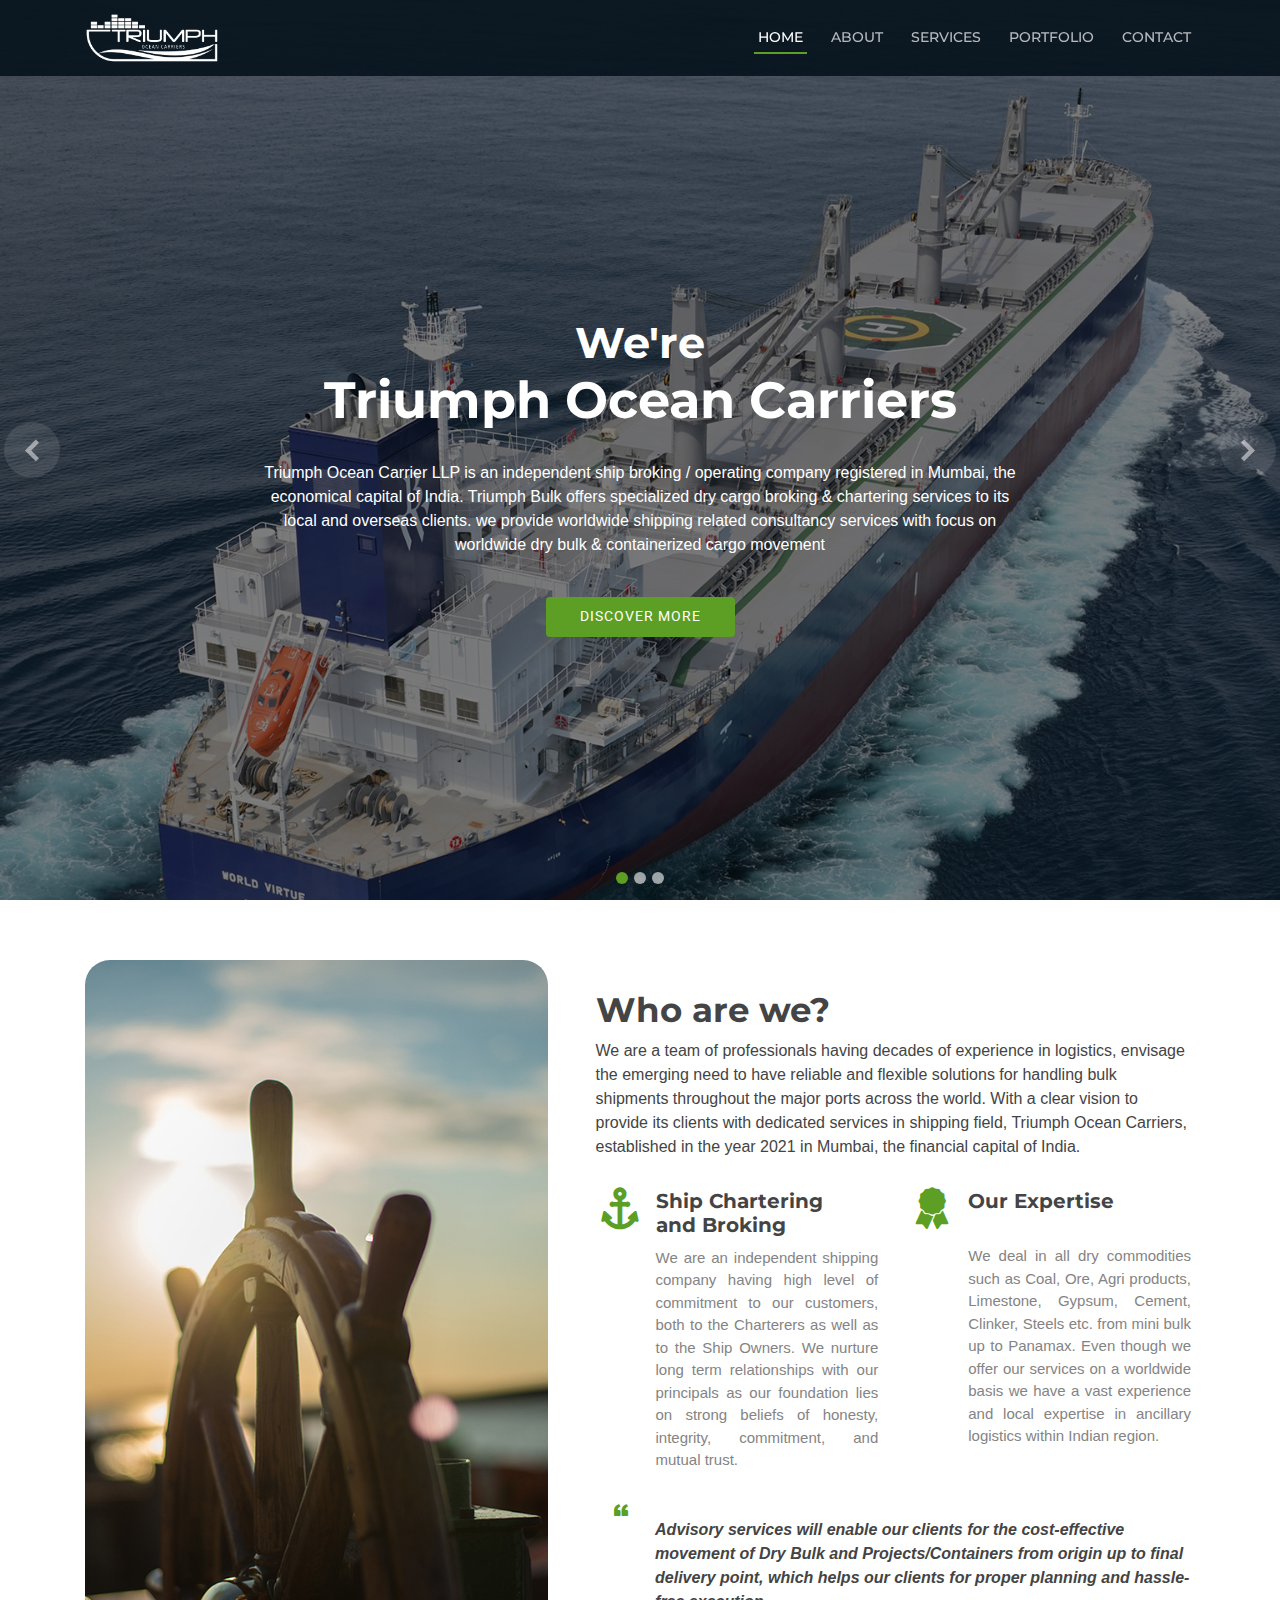
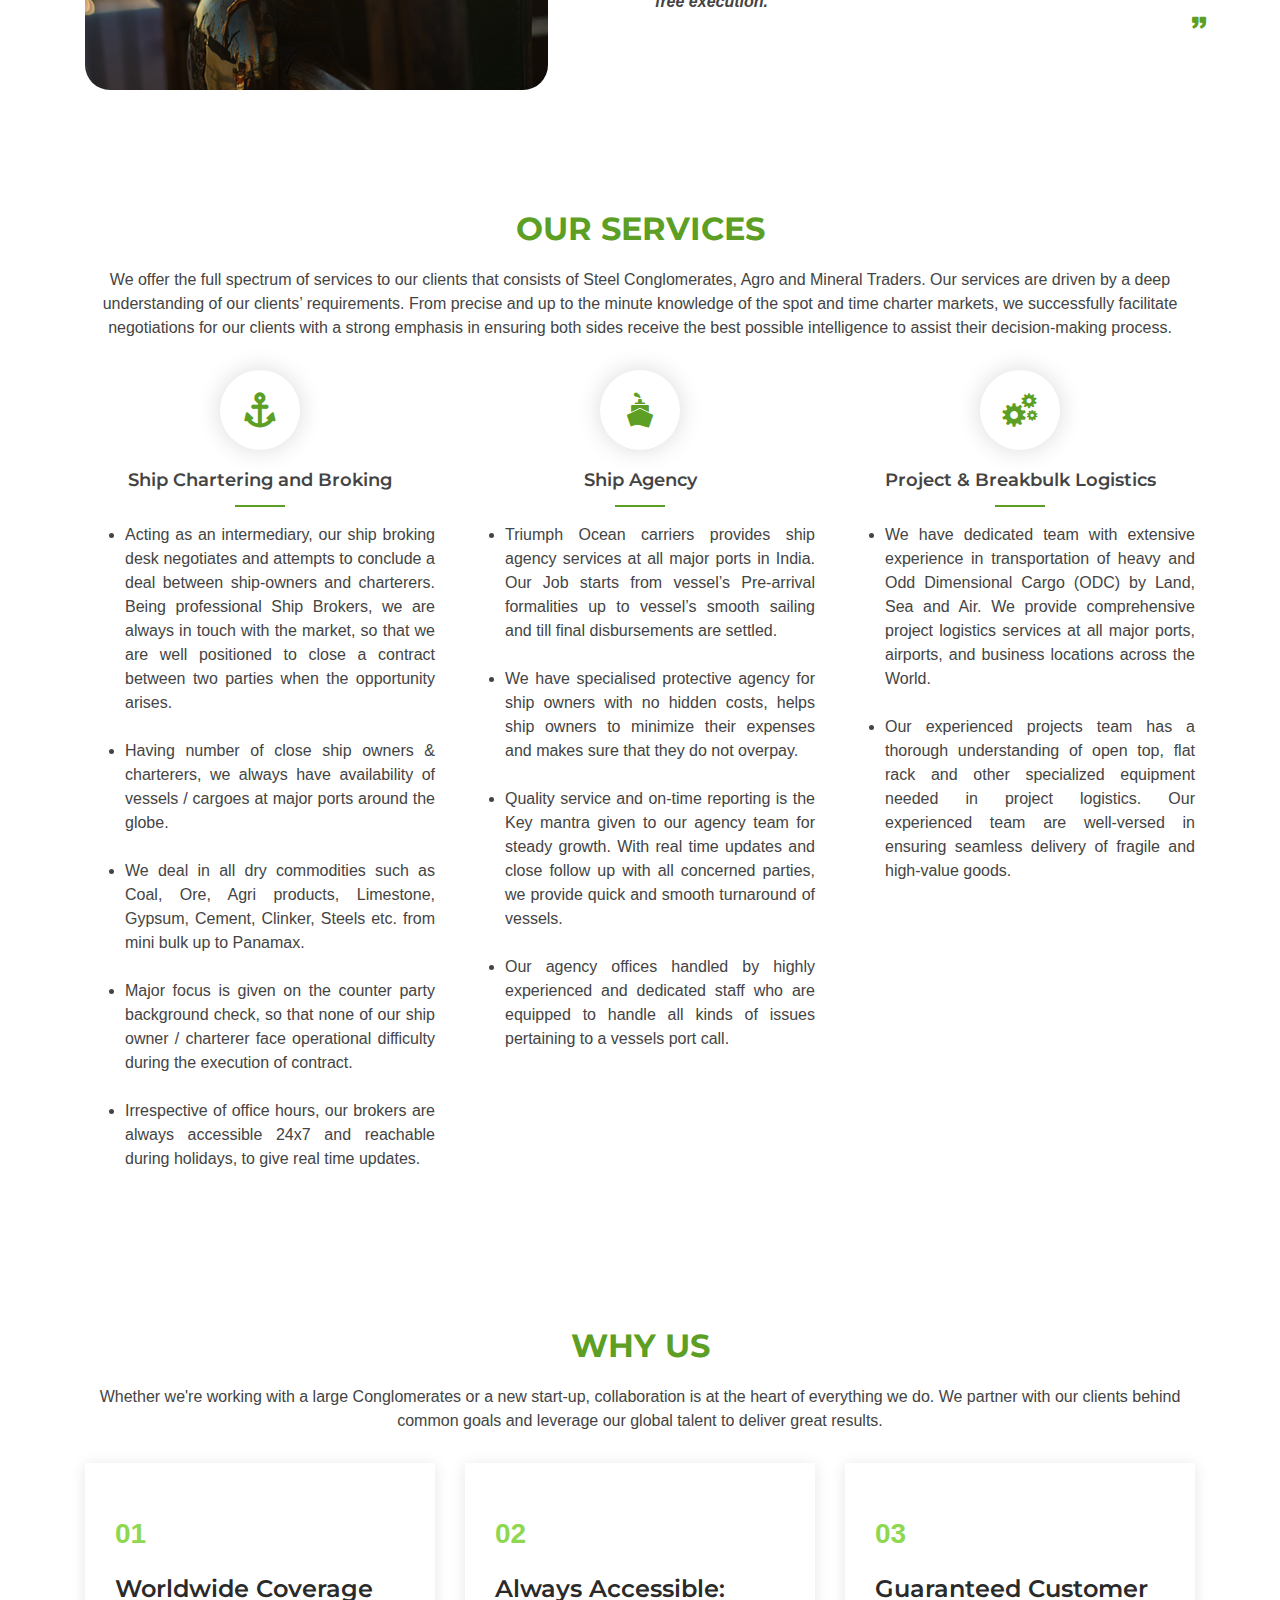
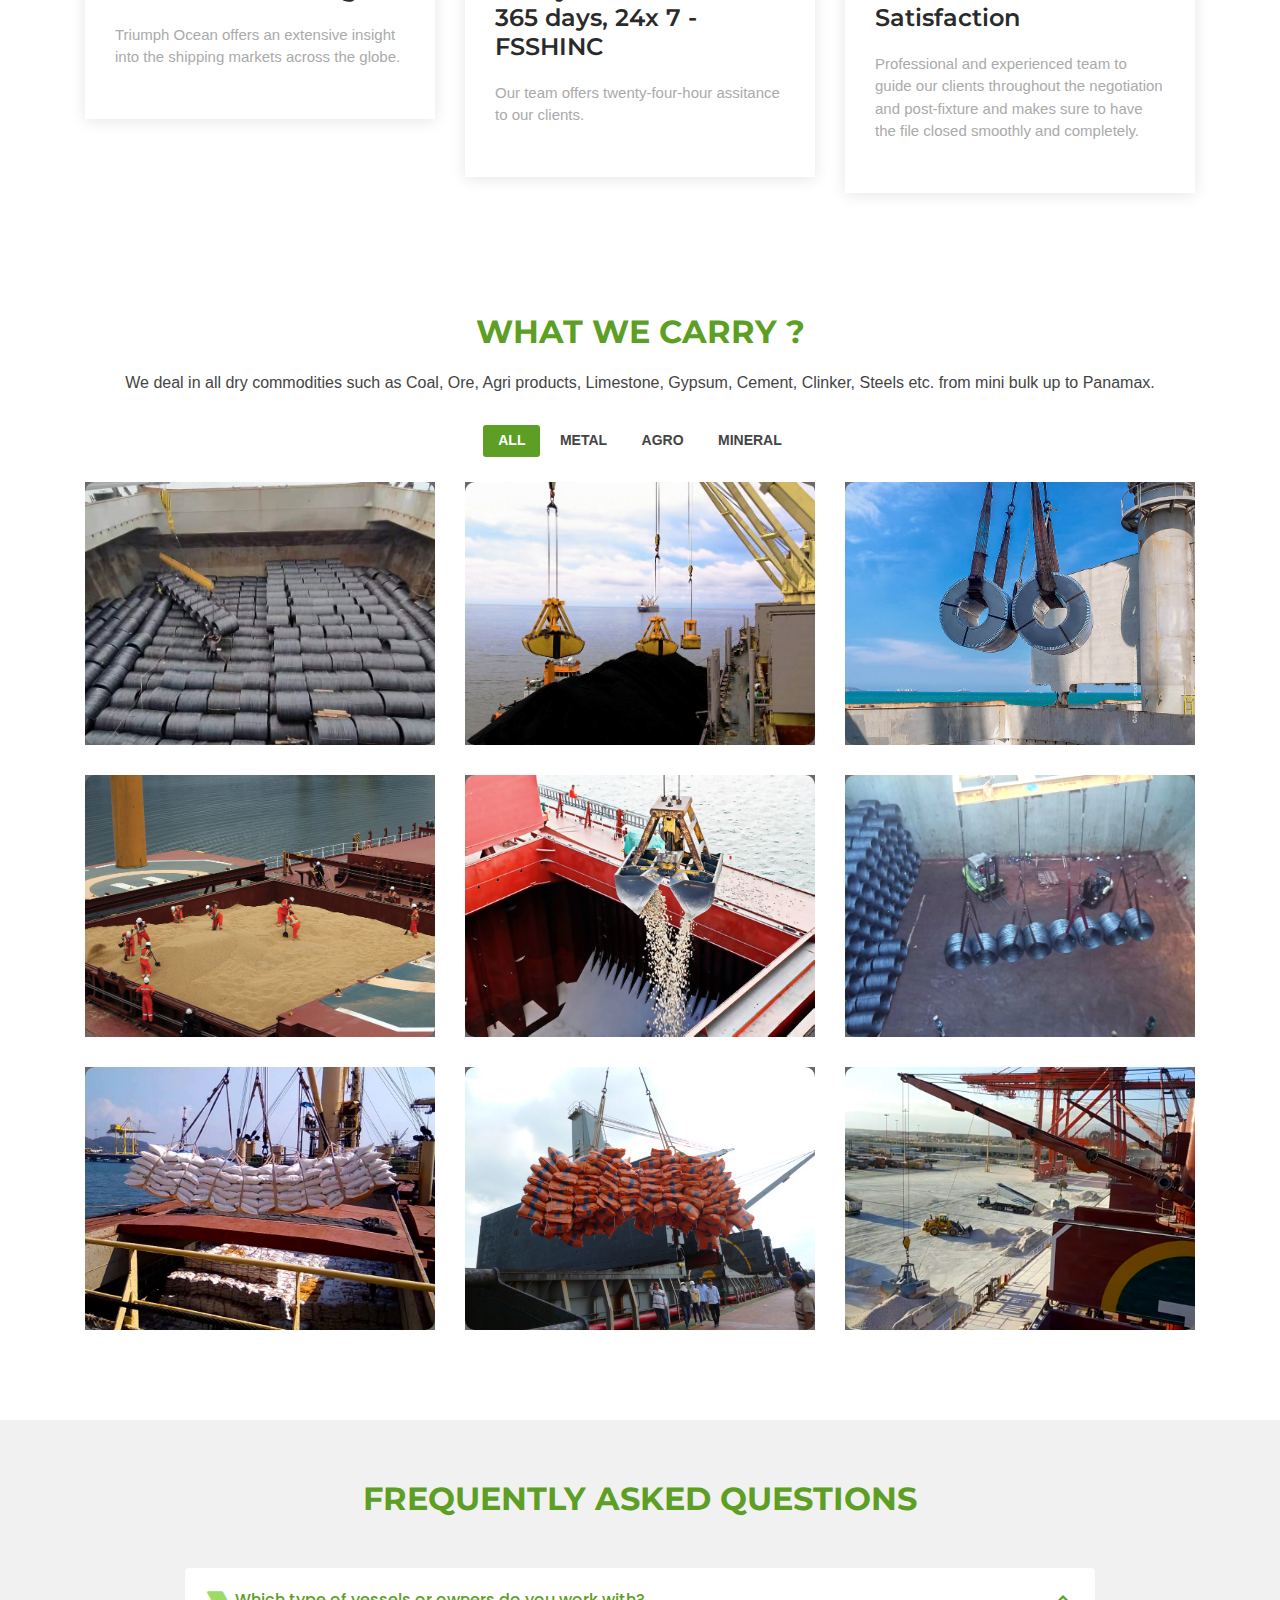
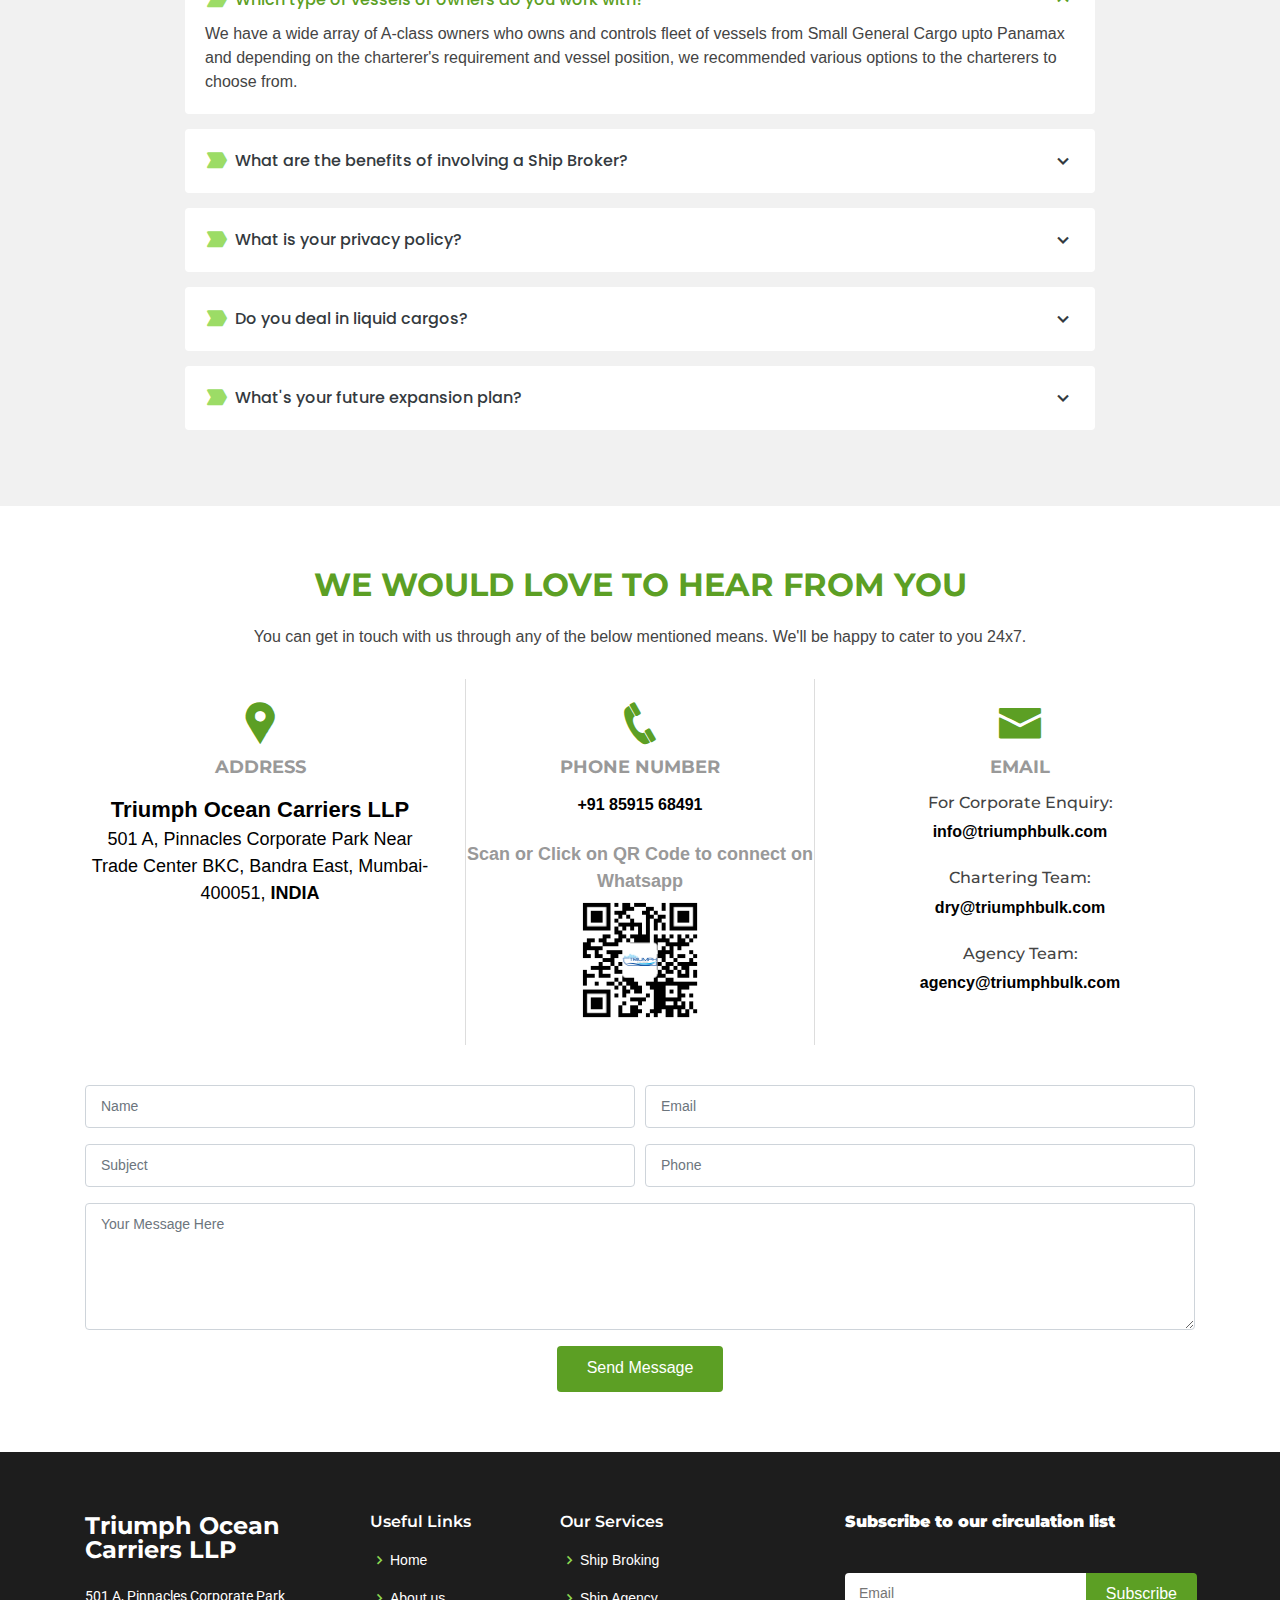
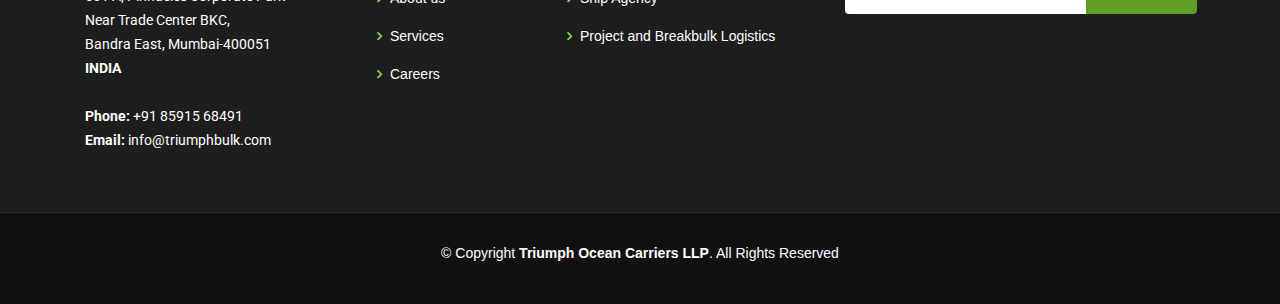
<file: index.html>
<!DOCTYPE html>
<html lang="en">

<head>
  <meta charset="utf-8">
  <meta content="width=device-width, initial-scale=1.0" name="viewport">

  <title>Triumph Ocean Carriers</title>
  <meta content="" name="description">
  <meta content="" name="keywords">

  <!-- Favicons -->
  <link href="assets/img/favicon.png" rel="icon">
  <link href="assets/img/apple-touch-icon.png" rel="apple-touch-icon">

  <!-- Google Fonts -->
  <link href="https://fonts.googleapis.com/css?family=Open+Sans:300,300i,400,400i,600,600i,700,700i|Roboto:300,300i,400,400i,500,500i,600,600i,700,700i|Poppins:300,300i,400,400i,500,500i,600,600i,700,700i" rel="stylesheet">
  <link href="https://db.onlinewebfonts.com/c/23c0fcab84d99da0de762de7e220a6e1?family=Europa" rel="stylesheet" type="text/css">
  <link href="https://fonts.googleapis.com/css?family=Montserrat:thin,extra-light,light,100,200,300,400,500,600,700,800" rel="stylesheet" type="text/css">

  <!-- Vendor CSS Files -->
  <link href="assets/vendor/bootstrap/css/bootstrap.min.css" rel="stylesheet">
  <link href="assets/vendor/icofont/icofont.min.css" rel="stylesheet">
  <link href="assets/vendor/boxicons/css/boxicons.min.css" rel="stylesheet">
  <link href="assets/vendor/animate.css/animate.min.css" rel="stylesheet">
  <link href="assets/vendor/venobox/venobox.css" rel="stylesheet">
  <link href="assets/vendor/owl.carousel/assets/owl.carousel.min.css" rel="stylesheet">

  <!-- Template Main CSS File -->
  <link href="assets/css/style.css" rel="stylesheet">

</head>

<body>

  <!-- ======= Header ======= -->
  <header id="header" class="fixed-top">
    <div class="container d-flex align-items-center">
      <a href="index.html" class="logo mr-auto"><img src="assets/img/logo.png" alt="" class="img-fluid";></a>
      <!-- <h1 class="logo mr-auto"><a href="index.html">Triumph Ocean Carriers</a></h1> -->
      <!-- Uncomment below if you prefer to use an image logo -->
      

      <nav class="nav-menu d-none d-lg-block">
        <ul>
          <li class="active"><a href="index.html">Home</a></li>
          <li><a href="#about">About</a></li>
          <li><a href="#services">Services</a></li>
          <li><a href="#portfolio">Portfolio</a></li>
          <!-- <li><a href="#team">Team</a></li> -->
          <!-- <li class="drop-down"><a href="">Drop Down</a>
            <ul>
              <li><a href="#">Drop Down 1</a></li>
              <li class="drop-down"><a href="#">Deep Drop Down</a>
                <ul>
                  <li><a href="#">Deep Drop Down 1</a></li>
                  <li><a href="#">Deep Drop Down 2</a></li>
                  <li><a href="#">Deep Drop Down 3</a></li>
                  <li><a href="#">Deep Drop Down 4</a></li>
                  <li><a href="#">Deep Drop Down 5</a></li>
                </ul>
              </li>
              <li><a href="#">Drop Down 2</a></li>
              <li><a href="#">Drop Down 3</a></li>
              <li><a href="#">Drop Down 4</a></li>
            </ul>
          </li> -->
          <li><a href="#contact">Contact</a></li>

        </ul>
      </nav><!-- .nav-menu -->

      <!-- <a href="#about" class="get-started-btn scrollto">Get Started</a> -->

    </div>
  </header><!-- End Header -->

  <!-- ======= Hero Section ======= -->
  <section id="hero">
    <div class="hero-container">
      <div id="heroCarousel" class="carousel slide carousel-fade" data-ride="carousel">

        <ol class="carousel-indicators" id="hero-carousel-indicators"></ol>

        <div class="carousel-inner" role="listbox">

          <!-- Slide 1 -->
          <div class="carousel-item active" style="background: url(assets/img/slide/slide-1.jpg) center center no-repeat; background-size: cover;">
            <div class="carousel-container">
              <div class="carousel-content">
                <h2 style="margin-bottom: 2px; font-size: 43px;" class="animate__animated animate__fadeInDown">We're</h2>
                <h2 style="font-size: 51px;" class="animate__animated animate__fadeInDown">Triumph Ocean Carriers</h2>
                <p class="animate__animated animate__fadeInUp">Triumph Ocean Carrier LLP  is an independent ship broking / operating company 
                  registered in Mumbai, the economical capital of India. Triumph Bulk offers specialized dry cargo broking & chartering services
                   to its local and overseas clients. we provide worldwide shipping related consultancy services with focus on worldwide dry bulk 
                   & containerized cargo movement</p>
                <div>
                  <a href="#about" class="btn-get-started animate__animated animate__fadeInUp scrollto">Discover More</a>
                </div>
              </div>
            </div>
          </div>

          <!-- Slide 2 -->
          <div class="carousel-item" style="background: url(assets/img/slide/slide-2.jpg) center center no-repeat; background-size: cover;">
            <div class="carousel-container">
              <div class="carousel-content">
                <h2 class="animate__animated animate__fadeInDown">Why Triumph Ocean Carriers?</h2>
                <p class="animate__animated animate__fadeInUp">We are a team of professionals having decades of experience in logistics, envisage 
                  the emerging need to have reliable and flexible solutions for handling bulk shipments throughout the major ports across the world. 
                  With a clear vision to provide its clients with dedicated services in shipping field, Triumph Ocean Carriers, established in the year 
                  2021 in Mumbai, the financial capital of India.</p>
                <div>
                  <a href="#about" class="btn-get-started animate__animated animate__fadeInUp scrollto">Discover More</a>
                </div>
              </div>
            </div>
          </div>

          <!-- Slide 3 -->
          <div class="carousel-item" style="background: url(assets/img/slide/slide-3.jpg) center center no-repeat; background-size: cover;">
            <div class="carousel-background"><img src="assets/img/slide/slide-3.jpg" alt=""></div>
            <div class="carousel-container">
              <div class="carousel-content">
                <h2 class="animate__animated animate__fadeInDown">What services do we offer?</h2>
                <p class="animate__animated animate__fadeInUp">We offer the full spectrum of services to our clients that consists of Steel Conglomerates, Agro and Mineral Traders. Our services are driven by a deep understanding of our clients’ requirements. From precise and up to the minute knowledge of the spot and time charter markets, we successfully facilitate negotiations for our clients with a strong emphasis in ensuring both sides receive the best possible intelligence to assist their decision-making process.</p>
                <div>
                  <a href="#about" class="btn-get-started animate__animated animate__fadeInUp scrollto">Discover More</a>
                </div>
              </div>
            </div>
          </div>

        </div>

        <a class="carousel-control-prev" href="#heroCarousel" role="button" data-slide="prev">
          <span class="carousel-control-prev-icon icofont-simple-left" aria-hidden="true"></span>
          <span class="sr-only">Previous</span>
        </a>

        <a class="carousel-control-next" href="#heroCarousel" role="button" data-slide="next">
          <span class="carousel-control-next-icon icofont-simple-right" aria-hidden="true"></span>
          <span class="sr-only">Next</span>
        </a>

      </div>
    </div>
  </section><!-- End Hero -->

  <main id="main">

    <!-- ======= About Section ======= -->
    <section id="about" class="about">
      <div class="container">

        <div class="row no-gutters">
          <div class="image col-xl-5 d-flex align-items-stretch justify-content-center justify-content-lg-start"></div>
          <div class="col-xl-7 pl-0 pl-lg-5 pr-lg-1 d-flex align-items-stretch">
            <div class="content d-flex flex-column justify-content-center">
              <h3>Who are we?</h3>
              <p>
                We are a team of professionals having decades of experience in logistics, envisage the emerging need to have reliable and flexible solutions for handling bulk shipments throughout the major ports across the world. With a clear vision to provide its clients with dedicated services in shipping field, Triumph Ocean Carriers, established in the year 2021 in Mumbai, the financial capital of India.
              </p>
            
              <div class="row">
                <div class="col-md-6 icon-box">
                  <i class="icofont-anchor"></i>
                  <h4>Ship Chartering <br>and Broking</h4>
                  <p style="text-align: justify;">We are an independent shipping company having high level of commitment to our customers, both to the Charterers as well as to the Ship Owners. We nurture long term relationships with our principals as our foundation lies on strong beliefs of honesty, integrity, commitment, and mutual trust.</p>
                </div>
                <div class="col-md-6 icon-box">
                  <i class="icofont-badge"></i>
                  <h4>Our Expertise</h4>
                  <p style="text-align: justify;"><br>We deal in all dry commodities such as Coal, Ore, Agri products, Limestone, Gypsum, Cement, Clinker, Steels etc. from mini bulk up to Panamax. Even though we offer our services on a worldwide basis we have a vast experience and local expertise in ancillary logistics within Indian region.</p>
                </div>
              </div>
              <div class="content d-flex flex-column">
                <i style="color: rgb(92,159,36); padding-left: 3%;" class="icofont-quote-left"></i>
                <p style="padding-left: 10%;"><i><strong>Advisory services will enable our clients for the cost-effective movement of Dry Bulk and Projects/Containers from origin 
                  up to final delivery point, which helps our clients for proper planning and hassle-free execution.</strong></i></p>
                  <i style="margin-right: 0; margin-left: 100%; color: rgb(92,159,36);"class="icofont-quote-right"></i>
              </div>
            </div>
          </div>
        </div>

      </div>
    </section><!-- End About Section -->

    <!-- ======= Counts Section ======= 
    <section id="counts" class="counts">
      <div class="container">

        <div class="row no-gutters">

          <div class="col-lg-3 col-md-6 d-md-flex align-items-md-stretch">
            <div class="count-box">
              <i class="icofont-simple-smile"></i>
              <span data-toggle="counter-up">232</span>
              <p><strong>Happy Clients</strong> consequuntur quae</p>
            </div>
          </div>

          <div class="col-lg-3 col-md-6 d-md-flex align-items-md-stretch">
            <div class="count-box">
              <i class="icofont-document-folder"></i>
              <span data-toggle="counter-up">521</span>
              <p><strong>Projects</strong> adipisci atque cum quia aut</p>
            </div>
          </div>

          <div class="col-lg-3 col-md-6 d-md-flex align-items-md-stretch">
            <div class="count-box">
              <i class="icofont-live-support"></i>
              <span data-toggle="counter-up">1,463</span>
              <p><strong>Hours Of Support</strong> aut commodi quaerat</p>
            </div>
          </div>

          <div class="col-lg-3 col-md-6 d-md-flex align-items-md-stretch">
            <div class="count-box">
              <i class="icofont-users-alt-5"></i>
              <span data-toggle="counter-up">15</span>
              <p><strong>Hard Workers</strong> rerum asperiores dolor</p>
            </div>
          </div>

        </div>

      </div>
    </section>    End Counts Section -->

    <!-- ======= Clients Section ======= --> <!--
    <section id="clients" class="clients section-bg">
      <div class="container">

        <div class="row">

          <div class="col-lg-2 col-md-4 col-6 d-flex align-items-center justify-content-center">
            <img src="assets/img/clients/client-1.png" class="img-fluid" alt="">
          </div>

          <div class="col-lg-2 col-md-4 col-6 d-flex align-items-center justify-content-center">
            <img src="assets/img/clients/client-2.png" class="img-fluid" alt="">
          </div>

          <div class="col-lg-2 col-md-4 col-6 d-flex align-items-center justify-content-center">
            <img src="assets/img/clients/client-3.png" class="img-fluid" alt="">
          </div>

          <div class="col-lg-2 col-md-4 col-6 d-flex align-items-center justify-content-center">
            <img src="assets/img/clients/client-4.png" class="img-fluid" alt="">
          </div>

          <div class="col-lg-2 col-md-4 col-6 d-flex align-items-center justify-content-center">
            <img src="assets/img/clients/client-5.png" class="img-fluid" alt="">
          </div>

          <div class="col-lg-2 col-md-4 col-6 d-flex align-items-center justify-content-center">
            <img src="assets/img/clients/client-6.png" class="img-fluid" alt="">
          </div>

        </div>

      </div>
    </section> --> <!-- End Clients Section -->

    <!-- ======= Services Section ======= -->
    <section id="services" class="services">
      <div class="container">

        <div class="section-title">
          <h2>Our Services</h2>
          <p>We offer the full spectrum of services to our clients that consists of Steel Conglomerates, Agro and Mineral Traders. Our services are driven by a deep understanding of our clients’ requirements. From precise and up to the minute knowledge of the spot and time charter markets, we successfully facilitate negotiations for our clients with a strong emphasis in ensuring both sides receive the best possible intelligence to assist their decision-making process.</p>
        </div>

        <div class="row">
          <div class="col-lg-4 col-md-6 icon-box">
            <div class="icon"><i class="icofont-anchor"></i></div>
            <h4 class="title"><a href="">Ship Chartering and Broking</a></h4>
            <p class="description"><ul><li style="text-align: justify;">Acting as an intermediary, our ship broking desk negotiates and attempts to conclude a deal between ship-owners and charterers. Being professional Ship Brokers, we are always in touch with the market, so that we are well positioned to close a contract between two parties when the opportunity arises.</li><br>

              <li style="text-align: justify;">Having number of close ship owners & charterers, we always have availability of vessels / cargoes at major ports around the globe.</li><br>
              
                <li style="text-align: justify;">We deal in all dry commodities such as Coal, Ore, Agri products, Limestone, Gypsum, Cement, Clinker, Steels etc. from mini bulk up to Panamax.</li><br>
              
                  <li style="text-align: justify;">Major focus is given on the counter party background check, so that none of our ship owner / charterer face operational difficulty during the execution of contract.</li><br>
              
                    <li style="text-align: justify;">Irrespective of office hours, our brokers are always accessible 24x7 and reachable during holidays, to give real time updates.</li></ul></p>
          </div>
          <div class="col-lg-4 col-md-6 icon-box">
            <div class="icon"><i class="icofont-ship-alt"></i></div>
            <h4 class="title"><a href="">Ship Agency</a></h4>
            <p class="description"><ul><li style="text-align: justify;">Triumph Ocean carriers provides ship agency services at all major ports in India. Our Job starts from vessel’s Pre-arrival formalities up to vessel’s smooth sailing and till final disbursements are settled.</li><br>

              <li style="text-align: justify;">We have specialised protective agency for ship owners with no hidden costs, helps ship owners to minimize their expenses and makes sure that they do not overpay.</li><br>
              
                <li style="text-align: justify;">Quality service and on-time reporting is the Key mantra given to our agency team for steady growth. With real time updates and close follow up with all concerned parties, we provide quick and smooth turnaround of vessels.</li><br>
              
                  <li style="text-align: justify;">Our agency offices handled by highly experienced and dedicated staff who are equipped to handle all kinds of issues pertaining to a vessels port call. </ul></p>
          </div>
          <div class="col-lg-4 col-md-6 icon-box">
            <div class="icon"><i class="icofont-gears"></i></div>
            <h4 class="title"><a href="">Project & Breakbulk Logistics</a></h4>
            <p class="description"><ul><li style="text-align: justify;">We have dedicated team with extensive experience in transportation of heavy and Odd Dimensional Cargo (ODC) by Land, Sea and Air. We provide comprehensive project logistics services at all major ports, airports, and business locations across the World.</li><br>
              <li style="text-align: justify;">Our experienced projects team has a thorough understanding of open top, flat rack and other specialized equipment needed in project logistics. Our experienced team are well-versed in ensuring seamless delivery of fragile and high-value goods.</li></p>
          </div>
        </div>

      </div>
    </section><!-- End Services Section -->

    <!-- ======= Why Us Section ======= -->
    <section id="why-us" class="why-us">
      <div class="container">

        <div class="section-title">
          <h2>Why Us</h2>
          <p>Whether we're working with a large Conglomerates or a new start-up, collaboration is at the heart of everything we do. We partner with our clients behind common goals and leverage our global talent to deliver great results.</p>
        </div>

        <div class="row">

          <div class="col-lg-4">
            <div class="box">
              <span>01</span>
              <h4>Worldwide Coverage</h4>
              <p>Triumph Ocean offers an extensive insight into the shipping markets across the globe.</p>
            </div>
          </div>

          <div class="col-lg-4 mt-4 mt-lg-0">
            <div class="box">
              <span>02</span>
              <h4>Always Accessible: <br> 365 days, 24x 7 - FSSHINC</h4>
              <p>Our team offers twenty-four-hour assitance to our clients.</p>
            </div>
          </div>

          <div class="col-lg-4 mt-4 mt-lg-0">
            <div class="box">
              <span>03</span>
              <h4>Guaranteed Customer Satisfaction</h4>
              <p>Professional and experienced team to guide our clients throughout the negotiation and post-fixture and makes sure to have the file closed smoothly and completely.</p>
            </div>
          </div>

        </div>

      </div>
    </section><!-- End Why Us Section -->

    <!-- ======= Portfolio Section ======= -->
    <section id="portfolio" class="portfolio">
      <div class="container">

        <div class="section-title">
          <h2>What We Carry ?</h2>
          <p>We deal in all dry commodities such as Coal, Ore, Agri products, Limestone, Gypsum, Cement, Clinker, Steels etc. from mini bulk up to Panamax.</p>
        </div>

        <div class="row">
          <div class="col-lg-12 d-flex justify-content-center">
            <ul id="portfolio-flters">
              <li data-filter="*" class="filter-active">All</li>
              <li data-filter=".filter-app">Metal</li>
              <li data-filter=".filter-card">Agro</li>
              <li data-filter=".filter-web">Mineral</li>
            </ul>
          </div>
        </div>

        <div class="row portfolio-container">

          <div class="col-lg-4 col-md-6 portfolio-item filter-app">
            <div class="portfolio-wrap">
              <img src="assets/img/portfolio/portfolio-1.jpg" class="img-fluid img-portfolio" alt="">
              <div class="portfolio-info">
                <h4>Steel Coils</h4>
                <p>Metal</p>
                <div class="portfolio-links">
                  <a href="assets/img/portfolio/portfolio-1.jpg" data-gall="portfolioGallery" class="venobox" title="Steel Coils"><i class="bx bx-plus"></i></a>
                  
                </div>
              </div>
            </div>
          </div>

          <div class="col-lg-4 col-md-6 portfolio-item filter-web">
            <div class="portfolio-wrap">
              <img src="assets/img/portfolio/portfolio-2.jpg" class="img-fluid img-portfolio" alt="">
              <div class="portfolio-info">
                <h4>Coal</h4>
                <p>Mineral</p>
                <div class="portfolio-links">
                  <a href="assets/img/portfolio/portfolio-2.jpg" data-gall="portfolioGallery" class="venobox" title="Coal"><i class="bx bx-plus"></i></a>
                  
                </div>
              </div>
            </div>
          </div>

          <div class="col-lg-4 col-md-6 portfolio-item filter-app">
            <div class="portfolio-wrap">
              <img src="assets/img/portfolio/portfolio-3.jpg" class="img-fluid img-portfolio" alt="">
              <div class="portfolio-info">
                <h4>Steel Coils</h4>
                <p>Metal</p>
                <div class="portfolio-links">
                  <a href="assets/img/portfolio/portfolio-3.jpg" data-gall="portfolioGallery" class="venobox" title="Steel Coils"><i class="bx bx-plus"></i></a>
                  
                </div>
              </div>
            </div>
          </div>

          <div class="col-lg-4 col-md-6 portfolio-item filter-card">
            <div class="portfolio-wrap">
              <img src="assets/img/portfolio/portfolio-4.jpg" class="img-fluid img-portfolio" alt="">
              <div class="portfolio-info">
                <h4>Soyabean</h4>
                <p>Agro</p>
                <div class="portfolio-links">
                  <a href="assets/img/portfolio/portfolio-4.jpg" data-gall="portfolioGallery" class="venobox" title="Soyabean"><i class="bx bx-plus"></i></a>
                </div>
              </div>
            </div>
          </div>

          <div class="col-lg-4 col-md-6 portfolio-item filter-web">
            <div class="portfolio-wrap">
              <img src="assets/img/portfolio/portfolio-5.jpg" class="img-fluid img-portfolio" alt="">
              <div class="portfolio-info">
                <h4>Aggregate</h4>
                <p>Mineral</p>
                <div class="portfolio-links">
                  <a href="assets/img/portfolio/portfolio-5.jpg" data-gall="portfolioGallery" class="venobox" title="Aggregate"><i class="bx bx-plus"></i></a>
                  
                </div>
              </div>
            </div>
          </div>

          <div class="col-lg-4 col-md-6 portfolio-item filter-app">
            <div class="portfolio-wrap">
              <img src="assets/img/portfolio/portfolio-6.jpg" class="img-fluid img-portfolio" alt="">
              <div class="portfolio-info">
                <h4>Steel Coils</h4>
                <p>Metal</p>
                <div class="portfolio-links">
                  <a href="assets/img/portfolio/portfolio-6.jpg" data-gall="portfolioGallery" class="venobox" title="Steel Coils"><i class="bx bx-plus"></i></a>
                  
                </div>
              </div>
            </div>
          </div>

          <div class="col-lg-4 col-md-6 portfolio-item filter-card">
            <div class="portfolio-wrap">
              <img src="assets/img/portfolio/portfolio-7.jpg" class="img-fluid img-portfolio" alt="">
              <div class="portfolio-info">
                <h4>Sugar</h4>
                <p>Agro</p>
                <div class="portfolio-links">
                  <a href="assets/img/portfolio/portfolio-7.jpg" data-gall="portfolioGallery" class="venobox" title="Sugar"><i class="bx bx-plus"></i></a>
                  
                </div>
              </div>
            </div>
          </div>

          <div class="col-lg-4 col-md-6 portfolio-item filter-card">
            <div class="portfolio-wrap">
              <img src="assets/img/portfolio/portfolio-8.jpg" class="img-fluid img-portfolio" alt="">
              <div class="portfolio-info">
                <h4>Rice Grains</h4>
                <p>Agro</p>
                <div class="portfolio-links">
                  <a href="assets/img/portfolio/portfolio-8.jpg" data-gall="portfolioGallery" class="venobox" title="Rice Grains"><i class="bx bx-plus"></i></a>
                  
                </div>
              </div>
            </div>
          </div>

          <div class="col-lg-4 col-md-6 portfolio-item filter-web">
            <div class="portfolio-wrap">
              <img src="assets/img/portfolio/portfolio-9.jpg" class="img-fluid img-portfolio" alt="">
              <div class="portfolio-info">
                <h4>Limestone</h4>
                <p>Mineral</p>
                <div class="portfolio-links">
                  <a href="assets/img/portfolio/portfolio-9.jpg" data-gall="portfolioGallery" class="venobox" title="Limestone"><i class="bx bx-plus"></i></a>
                </div>
              </div>
            </div>
          </div>

        </div>

      </div>
    </section><!-- End Portfolio Section -->

    <!-- ======= Frequently Asked Questions Section ======= -->
    <section id="faq" class="faq section-bg">
      <div class="container">

        <div class="section-title">
          <h2>Frequently Asked Questions</h2>
        </div>

        <div class="faq-list">
          <ul>
            <li data-aos="fade-up">
              <i class="bx bxs-tag-alt icon-help"></i> <a data-toggle="collapse" class="collapse" href="#faq-list-1"> Which type of vessels or owners do you work with?<i class="bx bx-chevron-down icon-show"></i><i class="bx bx-chevron-up icon-close"></i></a>
              <div id="faq-list-1" class="collapse show" data-parent=".faq-list">
                <p>
                  We have a wide array of A-class owners who owns and controls fleet of vessels from Small General Cargo upto Panamax and depending on the charterer's requirement and vessel position, we recommended various options to the charterers to choose from.
                </p>
              </div>
            </li>

            <li data-aos="fade-up" data-aos-delay="100">
              <i class="bx bxs-tag-alt icon-help"></i> <a data-toggle="collapse" href="#faq-list-2" class="collapsed">What are the benefits of involving a Ship Broker?<i class="bx bx-chevron-down icon-show"></i><i class="bx bx-chevron-up icon-close"></i></a>
              <div id="faq-list-2" class="collapse" data-parent=".faq-list">
                <p>
                  Being an experienced broker, we make sure a transparent deal is concluded between Ship Owner and Charterer. We guide both Charterers and Ship Owners about the market sentiments and upon fixture, we prepare recap of main terms, draft working charterparty and assisting in agency appointment, sending notices of vessel arrival and at last preparing laytime statements so that our customers have all information ready on their desk. We're committed for smooth execution and closure of file.
                </p>
              </div>
            </li>

            <li data-aos="fade-up" data-aos-delay="200">
              <i class="bx bxs-tag-alt icon-help"></i> <a data-toggle="collapse" href="#faq-list-3" class="collapsed">What is your privacy policy? <i class="bx bx-chevron-down icon-show"></i><i class="bx bx-chevron-up icon-close"></i></a>
              <div id="faq-list-3" class="collapse" data-parent=".faq-list">
                <p>
                  Being a responsible broker, we're governed by a non-disclosure policy which ensures strict adherence of data safety at all times. We make sure none of the fixture related information is disclosed to any third-party.
                </p>
              </div>
            </li>

            <li data-aos="fade-up" data-aos-delay="300">
              <i class="bx bxs-tag-alt icon-help"></i> <a data-toggle="collapse" href="#faq-list-4" class="collapsed"> Do you deal in liquid cargos? <i class="bx bx-chevron-down icon-show"></i><i class="bx bx-chevron-up icon-close"></i></a>
              <div id="faq-list-4" class="collapse" data-parent=".faq-list">
                <p>
                  Sorry, as of now we do not have any tanker desk but we're very hopeful that in coming future we will serve you for your tanker related requirements as well.
                </p>
              </div>
            </li>
            
            <li data-aos="fade-up" data-aos-delay="400">
              <i class="bx bxs-tag-alt icon-help"></i> <a data-toggle="collapse" href="#faq-list-5" class="collapsed">What's your future expansion plan?  <i class="bx bx-chevron-down icon-show"></i><i class="bx bx-chevron-up icon-close"></i></a>
              <div id="faq-list-5" class="collapse" data-parent=".faq-list">
                <p>
                  
                    In coming years, we plan to open our own offices at major shipping hubs like Hong Kong, Singapore, UAE, Istanbul and London. 
                    We will expand our actvities and enter into ship owning and commercial management.
                    We aim to achieve vessel tonnage capacity of 200,000 MT by 2024.
                </p>
              </div>
            </li>

          </ul>
        </div>

      </div>
    </section><!-- End Frequently Asked Questions Section -->

    <!-- ======= Contact Section ======= -->
    <section id="contact" class="contact">
      <div class="container">

        <div class="section-title">
          <h2>We would love to hear from you</h2>
          <p>You can get in touch with us through any of the below mentioned means. We'll be happy to cater to you 24x7.</p>
        </div>

        <div class="row contact-info">

          <div class="col-md-4">
            <div class="contact-address">
              <i class="icofont-google-map"></i>
              <h3>Address</h3>
              <address style="font-size: 18px;"><a href="https://goo.gl/maps/erDiVS1vDnJAGkvBA" target="_blank"><strong style="font-size: 22px;">Triumph Ocean Carriers LLP</strong> <br> 501 A, Pinnacles Corporate Park Near Trade Center BKC, Bandra East, Mumbai-400051, <strong>INDIA</strong></a></address>
            </div>
          </div>

          <div class="col-md-4">
            <div class="contact-phone">
              <i class="icofont-phone"></i> 
              <h3>Phone Number</h3>
              <p><a href="tel:+91 85915 68491"><strong>+91 85915 68491</strong></a></p><br>
              <p style="color: rgb(153, 153, 153); font-size: 18px;"><strong>Scan or Click on QR Code to connect on Whatsapp</strong></p>
              <a href="https://wa.me/8591568491"><img src="/assets/img/qr-code.png" alt="" style="max-width: 130px; max-height: 130px;"></a>
            </div>
          </div>

          <div class="col-md-4">
            <div class="contact-email">
              <i class="icofont-envelope"></i>
              <h3>Email</h3>
              <h6>For Corporate Enquiry:</h6>
              <p><a href="mailto:info@triumphbulk.com"><strong>info@triumphbulk.com</strong></a></p><br>
              <h6>Chartering Team:</h6>
              <p><a href="mailto:info@triumphbulk.com"><strong>dry@triumphbulk.com</strong></a></p><br>
              <h6>Agency Team:</h6>
              <p><a href="mailto:info@triumphbulk.com"><strong>agency@triumphbulk.com</strong></a></p>
            </div>
          </div>

        </div>
        
        <!-- php form 
        <div class="form">
          <form action="forms/contact.php" method="post" role="form" class="php-email-form">
            <div class="form-row">
              <div class="col-md-6 form-group">
                <input type="text" name="name" class="form-control" id="name" placeholder="Your Name" data-rule="minlen:4" data-msg="Please enter at least 4 chars">
                <div class="validate"></div>
              </div>
              <div class="col-md-6 form-group">
                <input type="email" class="form-control" name="email" id="email" placeholder="Your Email" data-rule="email" data-msg="Please enter a valid email">
                <div class="validate"></div>
              </div>
            </div>
            <div class="form-group">
              <input type="text" class="form-control" name="subject" id="subject" placeholder="Subject" data-rule="minlen:4" data-msg="Please enter at least 8 chars of subject" />
              <div class="validate"></div>
            </div>
            <div class="form-group">
              <textarea class="form-control" name="message" rows="5" data-rule="required" data-msg="Please write something for us" placeholder="Message"></textarea>
              <div class="validate"></div>
            </div>
            <div class="mb-3">
              <div class="loading">Loading</div>
              <div class="error-message"></div>
              <div class="sent-message">Your message has been sent. Thank you!</div>
            </div>
            <div class="text-center"><button type="submit">Send Message</button></div>
          </form>
        </div> -->

        <div class="form">
        <form name="submit-to-google-sheet" class="php-email-form">
          <div class="form-row">
            <div class="col-md-6 form-group">
              <input name="name" type="text" class="form-control" placeholder="Name" required>
              <div class="validate"></div>
            </div>
            <div class="col-md-6 form-group">
              <input name="email" type="email" class="form-control" placeholder="Email" required>
              <div class="validate"></div>
            </div>
          </div>
          <div class="form-row">
            <div class="col-md-6 form-group">
              <input name="subject" type="text" class="form-control" placeholder="Subject" required>
              <div class="validate"></div>
            </div>
            <div class="col-md-6 form-group">
            <input name="phone" type="number" class="form-control" placeholder="Phone" required>
            <div class="validate"></div>
            </div>
          </div>
          <div class="form-group">
            <textarea name="message" type="text" rows="5" class="form-control" placeholder="Your Message Here" required></textarea>
            <div class="validate"></div>
          </div>
          <div class="text-center"><button type="submit">Send Message</button></div>
        </form>
        </div>

        <script>
          const scriptURL = 'https://script.google.com/macros/s/AKfycbwKPcpBa29TiEINhoz9xGp97W2vh-pZzJMGH09MxjOGK30Ndp6sDsG05MgrNebDyUEO/exec'
          const form = document.forms['submit-to-google-sheet']
        
          form.addEventListener('submit', e => {
            e.preventDefault()
            fetch(scriptURL, { method: 'POST', body: new FormData(form)})
              .then(response => console.log('Success!', response))
              .catch(error => console.error('Error!', error.message))
          })
        </script>
          
      </div>
    </section><!-- End Contact Section -->

  </main><!-- End #main -->

  <!-- ======= Footer ======= -->
  <footer id="footer">
    <div class="footer-top">
      <div class="container">
        <div class="row">

          <div class="col-lg-3 col-md-6">
            <div class="footer-info">
              <h3>Triumph Ocean Carriers LLP</h3>
              <p>
                501 A, Pinnacles Corporate Park <br> Near Trade Center BKC,<br>
                 Bandra East, Mumbai-400051 <br>
                <strong>INDIA</strong><br> <br>
                <strong>Phone:</strong> +91 85915 68491<br>
                <strong>Email:</strong> info@triumphbulk.com<br>
              </p>
              <!-- <div class="social-links mt-3">
                <a href="#" class="twitter"><i class="bx bxl-twitter"></i></a>
                <a href="#" class="facebook"><i class="bx bxl-facebook"></i></a>
                <a href="#" class="instagram"><i class="bx bxl-instagram"></i></a>
                <a href="#" class="google-plus"><i class="bx bxl-skype"></i></a>
                <a href="#" class="linkedin"><i class="bx bxl-linkedin"></i></a>
              </div> -->
            </div>
          </div>

          <div class="col-lg-2 col-md-6 footer-links">
            <h4>Useful Links</h4>
            <ul>
              <li><i class="bx bx-chevron-right"></i> <a href="#">Home</a></li>
              <li><i class="bx bx-chevron-right"></i> <a href="#about">About us</a></li>
              <li><i class="bx bx-chevron-right"></i> <a href="#services">Services</a></li>
              <li><i class="bx bx-chevron-right"></i> <a href="https://forms.gle/ZWLL9PPJfqFbAamu6" target="_blank">Careers</a></li>
              <!-- <li><i class="bx bx-chevron-right"></i> <a href="#">Terms of service</a></li>
              <li><i class="bx bx-chevron-right"></i> <a href="#">Privacy policy</a></li> -->
            </ul>
          </div>

          <div class="col-lg-3 col-md-6 footer-links">
            <h4>Our Services</h4>
            <ul>
              <li><i class="bx bx-chevron-right"></i> <a href="#services">Ship Broking</a></li>
              <li><i class="bx bx-chevron-right"></i> <a href="#services">Ship Agency</a></li>
              <li><i class="bx bx-chevron-right"></i> <a href="#services">Project and Breakbulk Logistics</a></li>
              
            </ul>
          </div>
          <!--form below is not working-->
          <div class="col-lg-4 col-md-6 footer-newsletter">
            <h4><strong>Subscribe to our circulation list</strong></h4>
            <form name="submit-to-google-sheet">
              <input type="email" name="circulationemail" placeholder="Email"><input type="submit" value="Subscribe">
            </form>
          </div>
          <!--
          <script>
            const scriptURL = 'https://script.google.com/macros/s/AKfycbxdqc-gmoFoQJUM_U_Xj_2x951hheOG2_Bp9vAfcJIw6r-A9wwU1WEWfkKc0dM2pgijoA/exec'
            const form = document.forms['submit-to-google']
          
            form.addEventListener('submit', e => {
              e.preventDefault()
              fetch(scriptURL, { method: 'POST', body: new FormData(form)})
                .then(response => console.log('Success!', response))
                .catch(error => console.error('Error!', error.message))
            })
          </script> -->
          

        </div>
      </div>
    </div>

    <div class="container">
      <div class="copyright">
        &copy; Copyright <strong><span>Triumph Ocean Carriers LLP</span></strong>. All Rights Reserved
      </div>
      <div class="credits">
        <!-- All the links in the footer should remain intact. -->
        <!-- You can delete the links only if you purchased the pro version. -->
        <!-- Licensing information: https://bootstrapmade.com/license/ -->
        <!-- Purchase the pro version with working PHP/AJAX contact form: https://bootstrapmade.com/groovin-free-bootstrap-theme/ 
        Designed at <a href="https://bootstrapmade.com/">Triumph Ocean</a> -->
      </div>
    </div>
  </footer><!-- End Footer -->

  <a href="#" class="back-to-top"><i class="icofont-simple-up"></i></a>

  <!-- Vendor JS Files -->
  <script src="assets/vendor/jquery/jquery.min.js"></script>
  <script src="assets/vendor/bootstrap/js/bootstrap.bundle.min.js"></script>
  <script src="assets/vendor/jquery.easing/jquery.easing.min.js"></script>
  <script src="assets/vendor/php-email-form/validate.js"></script>
  <script src="assets/vendor/waypoints/jquery.waypoints.min.js"></script>
  <script src="assets/vendor/counterup/counterup.min.js"></script>
  <script src="assets/vendor/isotope-layout/isotope.pkgd.min.js"></script>
  <script src="assets/vendor/venobox/venobox.min.js"></script>
  <script src="assets/vendor/owl.carousel/owl.carousel.min.js"></script>

  <!-- Template Main JS File -->
  <script src="assets/js/main.js"></script>

</body>

</html>
</file>
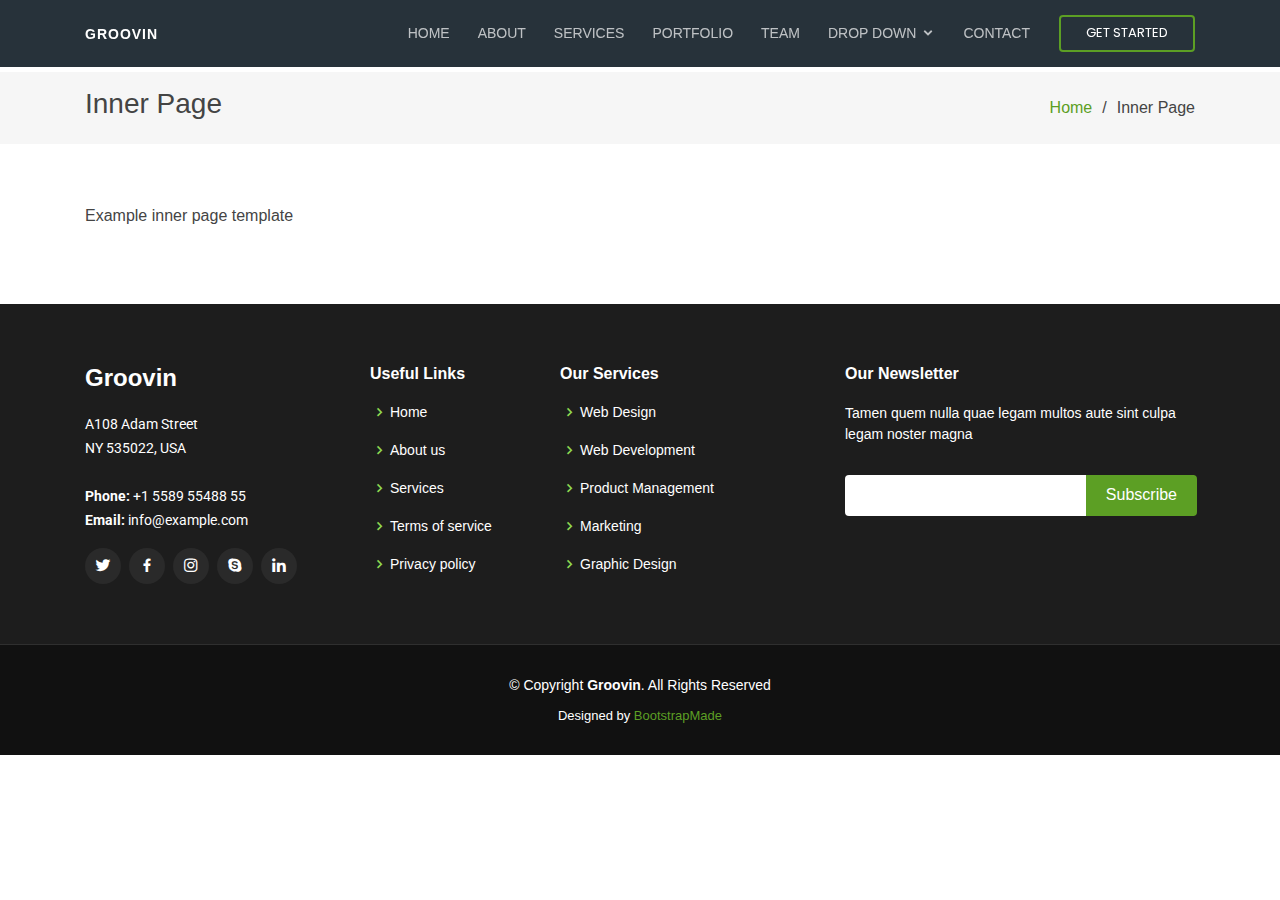
<file: inner-page.html>
<!DOCTYPE html>
<html lang="en">

<head>
  <meta charset="utf-8">
  <meta content="width=device-width, initial-scale=1.0" name="viewport">

  <title>Inner Page - Groovin Bootstrap Template</title>
  <meta content="" name="description">
  <meta content="" name="keywords">

  <!-- Favicons -->
  <link href="assets/img/favicon.png" rel="icon">
  <link href="assets/img/apple-touch-icon.png" rel="apple-touch-icon">

  <!-- Google Fonts -->
  <link href="https://fonts.googleapis.com/css?family=Open+Sans:300,300i,400,400i,600,600i,700,700i|Roboto:300,300i,400,400i,500,500i,600,600i,700,700i|Poppins:300,300i,400,400i,500,500i,600,600i,700,700i" rel="stylesheet">

  <!-- Vendor CSS Files -->
  <link href="assets/vendor/bootstrap/css/bootstrap.min.css" rel="stylesheet">
  <link href="assets/vendor/icofont/icofont.min.css" rel="stylesheet">
  <link href="assets/vendor/boxicons/css/boxicons.min.css" rel="stylesheet">
  <link href="assets/vendor/animate.css/animate.min.css" rel="stylesheet">
  <link href="assets/vendor/venobox/venobox.css" rel="stylesheet">
  <link href="assets/vendor/owl.carousel/assets/owl.carousel.min.css" rel="stylesheet">

  <!-- Template Main CSS File -->
  <link href="assets/css/style.css" rel="stylesheet">

  <!-- =======================================================
  * Template Name: Groovin - v2.2.1
  * Template URL: https://bootstrapmade.com/groovin-free-bootstrap-theme/
  * Author: BootstrapMade.com
  * License: https://bootstrapmade.com/license/
  ======================================================== -->
</head>

<body>

  <!-- ======= Header ======= -->
  <header id="header" class="fixed-top">
    <div class="container d-flex align-items-center">

      <h1 class="logo mr-auto"><a href="index.html">Groovin</a></h1>
      <!-- Uncomment below if you prefer to use an image logo -->
      <!-- <a href="index.html" class="logo mr-auto"><img src="assets/img/logo.png" alt="" class="img-fluid"></a>-->

      <nav class="nav-menu d-none d-lg-block">
        <ul>
          <li><a href="index.html">Home</a></li>
          <li><a href="#about">About</a></li>
          <li><a href="#services">Services</a></li>
          <li><a href="#portfolio">Portfolio</a></li>
          <li><a href="#team">Team</a></li>
          <li class="drop-down"><a href="">Drop Down</a>
            <ul>
              <li><a href="#">Drop Down 1</a></li>
              <li class="drop-down"><a href="#">Deep Drop Down</a>
                <ul>
                  <li><a href="#">Deep Drop Down 1</a></li>
                  <li><a href="#">Deep Drop Down 2</a></li>
                  <li><a href="#">Deep Drop Down 3</a></li>
                  <li><a href="#">Deep Drop Down 4</a></li>
                  <li><a href="#">Deep Drop Down 5</a></li>
                </ul>
              </li>
              <li><a href="#">Drop Down 2</a></li>
              <li><a href="#">Drop Down 3</a></li>
              <li><a href="#">Drop Down 4</a></li>
            </ul>
          </li>
          <li><a href="#contact">Contact</a></li>

        </ul>
      </nav><!-- .nav-menu -->

      <a href="#about" class="get-started-btn scrollto">Get Started</a>

    </div>
  </header><!-- End Header -->

  <main id="main">

    <!-- ======= Breadcrumbs ======= -->
    <section class="breadcrumbs">
      <div class="container">

        <div class="d-flex justify-content-between align-items-center">
          <h2>Inner Page</h2>
          <ol>
            <li><a href="index.html">Home</a></li>
            <li>Inner Page</li>
          </ol>
        </div>

      </div>
    </section><!-- End Breadcrumbs -->

    <section class="inner-page">
      <div class="container">
        <p>
          Example inner page template
        </p>
      </div>
    </section>

  </main><!-- End #main -->

  <!-- ======= Footer ======= -->
  <footer id="footer">
    <div class="footer-top">
      <div class="container">
        <div class="row">

          <div class="col-lg-3 col-md-6">
            <div class="footer-info">
              <h3>Groovin</h3>
              <p>
                A108 Adam Street <br>
                NY 535022, USA<br><br>
                <strong>Phone:</strong> +1 5589 55488 55<br>
                <strong>Email:</strong> info@example.com<br>
              </p>
              <div class="social-links mt-3">
                <a href="#" class="twitter"><i class="bx bxl-twitter"></i></a>
                <a href="#" class="facebook"><i class="bx bxl-facebook"></i></a>
                <a href="#" class="instagram"><i class="bx bxl-instagram"></i></a>
                <a href="#" class="google-plus"><i class="bx bxl-skype"></i></a>
                <a href="#" class="linkedin"><i class="bx bxl-linkedin"></i></a>
              </div>
            </div>
          </div>

          <div class="col-lg-2 col-md-6 footer-links">
            <h4>Useful Links</h4>
            <ul>
              <li><i class="bx bx-chevron-right"></i> <a href="#">Home</a></li>
              <li><i class="bx bx-chevron-right"></i> <a href="#">About us</a></li>
              <li><i class="bx bx-chevron-right"></i> <a href="#">Services</a></li>
              <li><i class="bx bx-chevron-right"></i> <a href="#">Terms of service</a></li>
              <li><i class="bx bx-chevron-right"></i> <a href="#">Privacy policy</a></li>
            </ul>
          </div>

          <div class="col-lg-3 col-md-6 footer-links">
            <h4>Our Services</h4>
            <ul>
              <li><i class="bx bx-chevron-right"></i> <a href="#">Web Design</a></li>
              <li><i class="bx bx-chevron-right"></i> <a href="#">Web Development</a></li>
              <li><i class="bx bx-chevron-right"></i> <a href="#">Product Management</a></li>
              <li><i class="bx bx-chevron-right"></i> <a href="#">Marketing</a></li>
              <li><i class="bx bx-chevron-right"></i> <a href="#">Graphic Design</a></li>
            </ul>
          </div>

          <div class="col-lg-4 col-md-6 footer-newsletter">
            <h4>Our Newsletter</h4>
            <p>Tamen quem nulla quae legam multos aute sint culpa legam noster magna</p>
            <form action="" method="post">
              <input type="email" name="email"><input type="submit" value="Subscribe">
            </form>

          </div>

        </div>
      </div>
    </div>

    <div class="container">
      <div class="copyright">
        &copy; Copyright <strong><span>Groovin</span></strong>. All Rights Reserved
      </div>
      <div class="credits">
        <!-- All the links in the footer should remain intact. -->
        <!-- You can delete the links only if you purchased the pro version. -->
        <!-- Licensing information: https://bootstrapmade.com/license/ -->
        <!-- Purchase the pro version with working PHP/AJAX contact form: https://bootstrapmade.com/groovin-free-bootstrap-theme/ -->
        Designed by <a href="https://bootstrapmade.com/">BootstrapMade</a>
      </div>
    </div>
  </footer><!-- End Footer -->

  <a href="#" class="back-to-top"><i class="icofont-simple-up"></i></a>

  <!-- Vendor JS Files -->
  <script src="assets/vendor/jquery/jquery.min.js"></script>
  <script src="assets/vendor/bootstrap/js/bootstrap.bundle.min.js"></script>
  <script src="assets/vendor/jquery.easing/jquery.easing.min.js"></script>
  <script src="assets/vendor/php-email-form/validate.js"></script>
  <script src="assets/vendor/waypoints/jquery.waypoints.min.js"></script>
  <script src="assets/vendor/counterup/counterup.min.js"></script>
  <script src="assets/vendor/isotope-layout/isotope.pkgd.min.js"></script>
  <script src="assets/vendor/venobox/venobox.min.js"></script>
  <script src="assets/vendor/owl.carousel/owl.carousel.min.js"></script>

  <!-- Template Main JS File -->
  <script src="assets/js/main.js"></script>

</body>

</html>
</file>
<file: assets/vendor/venobox/venobox.css>
/* ------ venobox.css --------*/
.vbox-overlay *, .vbox-overlay *:before, .vbox-overlay *:after{
    -webkit-backface-visibility: hidden;
    -webkit-box-sizing:border-box;
    -moz-box-sizing:border-box;
    box-sizing:border-box;
}
.vbox-overlay * { 
    -webkit-backface-visibility: visible;
    backface-visibility: visible;
}
.vbox-overlay{
    display: -webkit-flex;
    display: flex;
    -webkit-flex-direction: column;
    flex-direction: column;
    -webkit-justify-content: center;
    justify-content: center;
    -webkit-align-items: center;
    align-items: center;
    position: fixed;
    left: 0;
    top: 0;
    bottom: 0;
    right: 0;
    z-index: 999999;
}

/* ----- navigation ----- */
.vbox-title{
    width: 100%;
    height: 40px;
    float: left;
    text-align: center;
    line-height: 28px;
    font-size: 12px;
    padding: 6px 50px;
    overflow: hidden;
    position: fixed;
    display: none;
    left: 0;
    z-index: 89;
}
.vbox-close{
    cursor: pointer;
    position: fixed;
    top: -1px;
    right: 0;
    width: 50px;
    height: 40px;
    padding: 6px;
    display: block;
    background-position:10px center;
    overflow: hidden;
    font-size: 24px;
    line-height: 1;
    text-align: center;
    z-index: 99;
}
.vbox-left{
    cursor: pointer;
    position: fixed;
    left: 0;
    height: 40px;
    overflow: hidden;
    line-height: 28px;
    font-size: 12px;
    z-index: 99;
    display: flex;
    align-items:center;
}
.vbox-num{
    display: inline-block;
    margin: 6px 0 6px 15px;
}
/* ----- Social share ----- */
.vbox-share{
    line-height: 28px;
    font-size: 12px;
    overflow: hidden;
    position: fixed;
    left: 0;
    z-index: 98;
    display: flex;
    align-items:center;
    justify-content: center;
    width: 100%;
    text-align: center;
}
.vbox-share svg{
    max-height: 28px;
    width: 28px;
    z-index: 10;
    margin-left: 12px;
    margin-top: 6px;
    margin-bottom: 6px;
    vertical-align: middle;
}


/* ----- navigation ARROWS ----- */
.vbox-next, .vbox-prev{
    position: fixed;
    top: 50%;
    margin-top: -15px;
    overflow: hidden;
    cursor: pointer;
    display: block;
    width: 45px;
    height: 45px;
    z-index: 99;
}
.vbox-next span, .vbox-prev span{
    position: relative;
    width: 20px;
    height: 20px;
    border: 2px solid transparent;
    border-top-color: #B6B6B6;
    border-right-color: #B6B6B6;
    text-indent: -100px;
    position: absolute;
    top: 8px;
    display: block;
}
.vbox-prev{
    left: 15px;
}
.vbox-next{
    right: 15px;
}
.vbox-prev span{
    left: 10px;
    -ms-transform: rotate(-135deg);
    -webkit-transform: rotate(-135deg);
    transform: rotate(-135deg);
}
.vbox-next span{
    -ms-transform: rotate(45deg);
    -webkit-transform: rotate(45deg);
    transform: rotate(45deg);
    right: 10px;
}
/* ------- inline window ------ */
.vbox-inline{
    width: 420px;
    height: 315px;
    height: 70vh;
    padding: 10px;
    background: #fff;
    margin: 0 auto;
    overflow: auto;
    text-align: left;
}
/* ------- Video & iFrames window ------ */
.venoframe{
    max-width: 100%;
    width: 100%;
    border: none;
    width: 100%;
    height: 260px;
    height: 70vh;
}
.venoframe.vbvid{
    height: 260px;
}
@media (min-width: 768px) {
    .venoframe, .vbox-inline{
        width: 90%;
        height: 360px;
        height: 70vh;
    }
    .venoframe.vbvid{
        width: 640px;
        height: 360px;
    }
}
@media (min-width: 992px) {
    .venoframe, .vbox-inline{
        max-width: 1200px;
        width: 80%;
        height: 540px;
        height: 70vh;
    }
    .venoframe.vbvid{
        width: 960px;
        height: 540px;
    }
}
/* 
Please do NOT edit this part! 
or at least read this note: http://i.imgur.com/7C0ws9e.gif
*/
.vbox-open{
    overflow: hidden;
}
.vbox-container{
    position: absolute;
    left: 0;
    right: 0;
    top: 0;
    bottom: 0;
    overflow-x: hidden;
    overflow-y: scroll;
    overflow-scrolling: touch;
    -webkit-overflow-scrolling: touch;
    z-index: 20;
    max-height: 100%;

}

.vbox-content{
    text-align: center;
    float: left;
    width: 100%;
    position: relative;
    overflow: hidden;
    padding: 20px 4%;
}
.vbox-container img{
    max-width: 100%;
    height: auto;
}
.vbox-figlio{
    box-shadow: 0 0 12px rgba(0,0,0,0.19), 0 6px 6px rgba(0,0,0,0.23);
    max-width: 100%;
    text-align: initial;
}
img.vbox-figlio{
    -webkit-user-select: none;
-khtml-user-select: none;
-moz-user-select: none;
-o-user-select: none;
user-select: none;
}
.vbox-content.swipe-left{
    margin-left: -200px !important;
}
.vbox-content.swipe-right{
    margin-left: 200px !important;
}
.vbox-animated{
    webkit-transition: margin 300ms ease-out;
    transition: margin 300ms ease-out;
}

/* ---------- preloader ----------
 * SPINKIT 
 * http://tobiasahlin.com/spinkit/
-------------------------------- */
.sk-double-bounce,.sk-rotating-plane{width:40px;height:40px;margin:40px auto}.sk-rotating-plane{background-color:#333;-webkit-animation:sk-rotatePlane 1.2s infinite ease-in-out;animation:sk-rotatePlane 1.2s infinite ease-in-out}@-webkit-keyframes sk-rotatePlane{0%{-webkit-transform:perspective(120px) rotateX(0) rotateY(0);transform:perspective(120px) rotateX(0) rotateY(0)}50%{-webkit-transform:perspective(120px) rotateX(-180.1deg) rotateY(0);transform:perspective(120px) rotateX(-180.1deg) rotateY(0)}100%{-webkit-transform:perspective(120px) rotateX(-180deg) rotateY(-179.9deg);transform:perspective(120px) rotateX(-180deg) rotateY(-179.9deg)}}@keyframes sk-rotatePlane{0%{-webkit-transform:perspective(120px) rotateX(0) rotateY(0);transform:perspective(120px) rotateX(0) rotateY(0)}50%{-webkit-transform:perspective(120px) rotateX(-180.1deg) rotateY(0);transform:perspective(120px) rotateX(-180.1deg) rotateY(0)}100%{-webkit-transform:perspective(120px) rotateX(-180deg) rotateY(-179.9deg);transform:perspective(120px) rotateX(-180deg) rotateY(-179.9deg)}}.sk-double-bounce{position:relative}.sk-double-bounce .sk-child{width:100%;height:100%;border-radius:50%;background-color:#333;opacity:.6;position:absolute;top:0;left:0;-webkit-animation:sk-doubleBounce 2s infinite ease-in-out;animation:sk-doubleBounce 2s infinite ease-in-out}.sk-chasing-dots .sk-child,.sk-spinner-pulse,.sk-three-bounce .sk-child{background-color:#333;border-radius:100%}.sk-double-bounce .sk-double-bounce2{-webkit-animation-delay:-1s;animation-delay:-1s}@-webkit-keyframes sk-doubleBounce{0%,100%{-webkit-transform:scale(0);transform:scale(0)}50%{-webkit-transform:scale(1);transform:scale(1)}}@keyframes sk-doubleBounce{0%,100%{-webkit-transform:scale(0);transform:scale(0)}50%{-webkit-transform:scale(1);transform:scale(1)}}.sk-wave{margin:40px auto;width:50px;height:40px;text-align:center;font-size:10px}.sk-wave .sk-rect{background-color:#333;height:100%;width:6px;display:inline-block;-webkit-animation:sk-waveStretchDelay 1.2s infinite ease-in-out;animation:sk-waveStretchDelay 1.2s infinite ease-in-out}.sk-wave .sk-rect1{-webkit-animation-delay:-1.2s;animation-delay:-1.2s}.sk-wave .sk-rect2{-webkit-animation-delay:-1.1s;animation-delay:-1.1s}.sk-wave .sk-rect3{-webkit-animation-delay:-1s;animation-delay:-1s}.sk-wave .sk-rect4{-webkit-animation-delay:-.9s;animation-delay:-.9s}.sk-wave .sk-rect5{-webkit-animation-delay:-.8s;animation-delay:-.8s}@-webkit-keyframes sk-waveStretchDelay{0%,100%,40%{-webkit-transform:scaleY(.4);transform:scaleY(.4)}20%{-webkit-transform:scaleY(1);transform:scaleY(1)}}@keyframes sk-waveStretchDelay{0%,100%,40%{-webkit-transform:scaleY(.4);transform:scaleY(.4)}20%{-webkit-transform:scaleY(1);transform:scaleY(1)}}.sk-wandering-cubes{margin:40px auto;width:40px;height:40px;position:relative}.sk-wandering-cubes .sk-cube{background-color:#333;width:10px;height:10px;position:absolute;top:0;left:0;-webkit-animation:sk-wanderingCube 1.8s ease-in-out -1.8s infinite both;animation:sk-wanderingCube 1.8s ease-in-out -1.8s infinite both}.sk-chasing-dots,.sk-spinner-pulse{width:40px;height:40px;margin:40px auto}.sk-wandering-cubes .sk-cube2{-webkit-animation-delay:-.9s;animation-delay:-.9s}@-webkit-keyframes sk-wanderingCube{0%{-webkit-transform:rotate(0);transform:rotate(0)}25%{-webkit-transform:translateX(30px) rotate(-90deg) scale(.5);transform:translateX(30px) rotate(-90deg) scale(.5)}50%{-webkit-transform:translateX(30px) translateY(30px) rotate(-179deg);transform:translateX(30px) translateY(30px) rotate(-179deg)}50.1%{-webkit-transform:translateX(30px) translateY(30px) rotate(-180deg);transform:translateX(30px) translateY(30px) rotate(-180deg)}75%{-webkit-transform:translateX(0) translateY(30px) rotate(-270deg) scale(.5);transform:translateX(0) translateY(30px) rotate(-270deg) scale(.5)}100%{-webkit-transform:rotate(-360deg);transform:rotate(-360deg)}}@keyframes sk-wanderingCube{0%{-webkit-transform:rotate(0);transform:rotate(0)}25%{-webkit-transform:translateX(30px) rotate(-90deg) scale(.5);transform:translateX(30px) rotate(-90deg) scale(.5)}50%{-webkit-transform:translateX(30px) translateY(30px) rotate(-179deg);transform:translateX(30px) translateY(30px) rotate(-179deg)}50.1%{-webkit-transform:translateX(30px) translateY(30px) rotate(-180deg);transform:translateX(30px) translateY(30px) rotate(-180deg)}75%{-webkit-transform:translateX(0) translateY(30px) rotate(-270deg) scale(.5);transform:translateX(0) translateY(30px) rotate(-270deg) scale(.5)}100%{-webkit-transform:rotate(-360deg);transform:rotate(-360deg)}}.sk-spinner-pulse{-webkit-animation:sk-pulseScaleOut 1s infinite ease-in-out;animation:sk-pulseScaleOut 1s infinite ease-in-out}@-webkit-keyframes sk-pulseScaleOut{0%{-webkit-transform:scale(0);transform:scale(0)}100%{-webkit-transform:scale(1);transform:scale(1);opacity:0}}@keyframes sk-pulseScaleOut{0%{-webkit-transform:scale(0);transform:scale(0)}100%{-webkit-transform:scale(1);transform:scale(1);opacity:0}}.sk-chasing-dots{position:relative;text-align:center;-webkit-animation:sk-chasingDotsRotate 2s infinite linear;animation:sk-chasingDotsRotate 2s infinite linear}.sk-chasing-dots .sk-child{width:60%;height:60%;display:inline-block;position:absolute;top:0;-webkit-animation:sk-chasingDotsBounce 2s infinite ease-in-out;animation:sk-chasingDotsBounce 2s infinite ease-in-out}.sk-chasing-dots .sk-dot2{top:auto;bottom:0;-webkit-animation-delay:-1s;animation-delay:-1s}@-webkit-keyframes sk-chasingDotsRotate{100%{-webkit-transform:rotate(360deg);transform:rotate(360deg)}}@keyframes sk-chasingDotsRotate{100%{-webkit-transform:rotate(360deg);transform:rotate(360deg)}}@-webkit-keyframes sk-chasingDotsBounce{0%,100%{-webkit-transform:scale(0);transform:scale(0)}50%{-webkit-transform:scale(1);transform:scale(1)}}@keyframes sk-chasingDotsBounce{0%,100%{-webkit-transform:scale(0);transform:scale(0)}50%{-webkit-transform:scale(1);transform:scale(1)}}.sk-three-bounce{margin:40px auto;width:80px;text-align:center}.sk-three-bounce .sk-child{width:20px;height:20px;display:inline-block;-webkit-animation:sk-three-bounce 1.4s ease-in-out 0s infinite both;animation:sk-three-bounce 1.4s ease-in-out 0s infinite both}.sk-circle .sk-child:before,.sk-fading-circle .sk-circle:before{display:block;border-radius:100%;content:'';background-color:#333}.sk-three-bounce .sk-bounce1{-webkit-animation-delay:-.32s;animation-delay:-.32s}.sk-three-bounce .sk-bounce2{-webkit-animation-delay:-.16s;animation-delay:-.16s}@-webkit-keyframes sk-three-bounce{0%,100%,80%{-webkit-transform:scale(0);transform:scale(0)}40%{-webkit-transform:scale(1);transform:scale(1)}}@keyframes sk-three-bounce{0%,100%,80%{-webkit-transform:scale(0);transform:scale(0)}40%{-webkit-transform:scale(1);transform:scale(1)}}.sk-circle{margin:40px auto;width:40px;height:40px;position:relative}.sk-circle .sk-child{width:100%;height:100%;position:absolute;left:0;top:0}.sk-circle .sk-child:before{margin:0 auto;width:15%;height:15%;-webkit-animation:sk-circleBounceDelay 1.2s infinite ease-in-out both;animation:sk-circleBounceDelay 1.2s infinite ease-in-out both}.sk-circle .sk-circle2{-webkit-transform:rotate(30deg);-ms-transform:rotate(30deg);transform:rotate(30deg)}.sk-circle .sk-circle3{-webkit-transform:rotate(60deg);-ms-transform:rotate(60deg);transform:rotate(60deg)}.sk-circle .sk-circle4{-webkit-transform:rotate(90deg);-ms-transform:rotate(90deg);transform:rotate(90deg)}.sk-circle .sk-circle5{-webkit-transform:rotate(120deg);-ms-transform:rotate(120deg);transform:rotate(120deg)}.sk-circle .sk-circle6{-webkit-transform:rotate(150deg);-ms-transform:rotate(150deg);transform:rotate(150deg)}.sk-circle .sk-circle7{-webkit-transform:rotate(180deg);-ms-transform:rotate(180deg);transform:rotate(180deg)}.sk-circle .sk-circle8{-webkit-transform:rotate(210deg);-ms-transform:rotate(210deg);transform:rotate(210deg)}.sk-circle .sk-circle9{-webkit-transform:rotate(240deg);-ms-transform:rotate(240deg);transform:rotate(240deg)}.sk-circle .sk-circle10{-webkit-transform:rotate(270deg);-ms-transform:rotate(270deg);transform:rotate(270deg)}.sk-circle .sk-circle11{-webkit-transform:rotate(300deg);-ms-transform:rotate(300deg);transform:rotate(300deg)}.sk-circle .sk-circle12{-webkit-transform:rotate(330deg);-ms-transform:rotate(330deg);transform:rotate(330deg)}.sk-circle .sk-circle2:before{-webkit-animation-delay:-1.1s;animation-delay:-1.1s}.sk-circle .sk-circle3:before{-webkit-animation-delay:-1s;animation-delay:-1s}.sk-circle .sk-circle4:before{-webkit-animation-delay:-.9s;animation-delay:-.9s}.sk-circle .sk-circle5:before{-webkit-animation-delay:-.8s;animation-delay:-.8s}.sk-circle .sk-circle6:before{-webkit-animation-delay:-.7s;animation-delay:-.7s}.sk-circle .sk-circle7:before{-webkit-animation-delay:-.6s;animation-delay:-.6s}.sk-circle .sk-circle8:before{-webkit-animation-delay:-.5s;animation-delay:-.5s}.sk-circle .sk-circle9:before{-webkit-animation-delay:-.4s;animation-delay:-.4s}.sk-circle .sk-circle10:before{-webkit-animation-delay:-.3s;animation-delay:-.3s}.sk-circle .sk-circle11:before{-webkit-animation-delay:-.2s;animation-delay:-.2s}.sk-circle .sk-circle12:before{-webkit-animation-delay:-.1s;animation-delay:-.1s}@-webkit-keyframes sk-circleBounceDelay{0%,100%,80%{-webkit-transform:scale(0);transform:scale(0)}40%{-webkit-transform:scale(1);transform:scale(1)}}@keyframes sk-circleBounceDelay{0%,100%,80%{-webkit-transform:scale(0);transform:scale(0)}40%{-webkit-transform:scale(1);transform:scale(1)}}.sk-cube-grid{width:40px;height:40px;margin:40px auto}.sk-cube-grid .sk-cube{width:33.33%;height:33.33%;background-color:#333;float:left;-webkit-animation:sk-cubeGridScaleDelay 1.3s infinite ease-in-out;animation:sk-cubeGridScaleDelay 1.3s infinite ease-in-out}.sk-cube-grid .sk-cube1{-webkit-animation-delay:.2s;animation-delay:.2s}.sk-cube-grid .sk-cube2{-webkit-animation-delay:.3s;animation-delay:.3s}.sk-cube-grid .sk-cube3{-webkit-animation-delay:.4s;animation-delay:.4s}.sk-cube-grid .sk-cube4{-webkit-animation-delay:.1s;animation-delay:.1s}.sk-cube-grid .sk-cube5{-webkit-animation-delay:.2s;animation-delay:.2s}.sk-cube-grid .sk-cube6{-webkit-animation-delay:.3s;animation-delay:.3s}.sk-cube-grid .sk-cube7{-webkit-animation-delay:0ms;animation-delay:0ms}.sk-cube-grid .sk-cube8{-webkit-animation-delay:.1s;animation-delay:.1s}.sk-cube-grid .sk-cube9{-webkit-animation-delay:.2s;animation-delay:.2s}@-webkit-keyframes sk-cubeGridScaleDelay{0%,100%,70%{-webkit-transform:scale3D(1,1,1);transform:scale3D(1,1,1)}35%{-webkit-transform:scale3D(0,0,1);transform:scale3D(0,0,1)}}@keyframes sk-cubeGridScaleDelay{0%,100%,70%{-webkit-transform:scale3D(1,1,1);transform:scale3D(1,1,1)}35%{-webkit-transform:scale3D(0,0,1);transform:scale3D(0,0,1)}}.sk-fading-circle{margin:40px auto;width:40px;height:40px;position:relative}.sk-fading-circle .sk-circle{width:100%;height:100%;position:absolute;left:0;top:0}.sk-fading-circle .sk-circle:before{margin:0 auto;width:15%;height:15%;-webkit-animation:sk-circleFadeDelay 1.2s infinite ease-in-out both;animation:sk-circleFadeDelay 1.2s infinite ease-in-out both}.sk-fading-circle .sk-circle2{-webkit-transform:rotate(30deg);-ms-transform:rotate(30deg);transform:rotate(30deg)}.sk-fading-circle .sk-circle3{-webkit-transform:rotate(60deg);-ms-transform:rotate(60deg);transform:rotate(60deg)}.sk-fading-circle .sk-circle4{-webkit-transform:rotate(90deg);-ms-transform:rotate(90deg);transform:rotate(90deg)}.sk-fading-circle .sk-circle5{-webkit-transform:rotate(120deg);-ms-transform:rotate(120deg);transform:rotate(120deg)}.sk-fading-circle .sk-circle6{-webkit-transform:rotate(150deg);-ms-transform:rotate(150deg);transform:rotate(150deg)}.sk-fading-circle .sk-circle7{-webkit-transform:rotate(180deg);-ms-transform:rotate(180deg);transform:rotate(180deg)}.sk-fading-circle .sk-circle8{-webkit-transform:rotate(210deg);-ms-transform:rotate(210deg);transform:rotate(210deg)}.sk-fading-circle .sk-circle9{-webkit-transform:rotate(240deg);-ms-transform:rotate(240deg);transform:rotate(240deg)}.sk-fading-circle .sk-circle10{-webkit-transform:rotate(270deg);-ms-transform:rotate(270deg);transform:rotate(270deg)}.sk-fading-circle .sk-circle11{-webkit-transform:rotate(300deg);-ms-transform:rotate(300deg);transform:rotate(300deg)}.sk-fading-circle .sk-circle12{-webkit-transform:rotate(330deg);-ms-transform:rotate(330deg);transform:rotate(330deg)}.sk-fading-circle .sk-circle2:before{-webkit-animation-delay:-1.1s;animation-delay:-1.1s}.sk-fading-circle .sk-circle3:before{-webkit-animation-delay:-1s;animation-delay:-1s}.sk-fading-circle .sk-circle4:before{-webkit-animation-delay:-.9s;animation-delay:-.9s}.sk-fading-circle .sk-circle5:before{-webkit-animation-delay:-.8s;animation-delay:-.8s}.sk-fading-circle .sk-circle6:before{-webkit-animation-delay:-.7s;animation-delay:-.7s}.sk-fading-circle .sk-circle7:before{-webkit-animation-delay:-.6s;animation-delay:-.6s}.sk-fading-circle .sk-circle8:before{-webkit-animation-delay:-.5s;animation-delay:-.5s}.sk-fading-circle .sk-circle9:before{-webkit-animation-delay:-.4s;animation-delay:-.4s}.sk-fading-circle .sk-circle10:before{-webkit-animation-delay:-.3s;animation-delay:-.3s}.sk-fading-circle .sk-circle11:before{-webkit-animation-delay:-.2s;animation-delay:-.2s}.sk-fading-circle .sk-circle12:before{-webkit-animation-delay:-.1s;animation-delay:-.1s}@-webkit-keyframes sk-circleFadeDelay{0%,100%,39%{opacity:0}40%{opacity:1}}@keyframes sk-circleFadeDelay{0%,100%,39%{opacity:0}40%{opacity:1}}.sk-folding-cube{margin:40px auto;width:40px;height:40px;position:relative;-webkit-transform:rotateZ(45deg);transform:rotateZ(45deg)}.sk-folding-cube .sk-cube{float:left;width:50%;height:50%;position:relative;-webkit-transform:scale(1.1);-ms-transform:scale(1.1);transform:scale(1.1)}.sk-folding-cube .sk-cube:before{content:'';position:absolute;top:0;left:0;width:100%;height:100%;background-color:#333;-webkit-animation:sk-foldCubeAngle 2.4s infinite linear both;animation:sk-foldCubeAngle 2.4s infinite linear both;-webkit-transform-origin:100% 100%;-ms-transform-origin:100% 100%;transform-origin:100% 100%}.sk-folding-cube .sk-cube2{-webkit-transform:scale(1.1) rotateZ(90deg);transform:scale(1.1) rotateZ(90deg)}.sk-folding-cube .sk-cube3{-webkit-transform:scale(1.1) rotateZ(180deg);transform:scale(1.1) rotateZ(180deg)}.sk-folding-cube .sk-cube4{-webkit-transform:scale(1.1) rotateZ(270deg);transform:scale(1.1) rotateZ(270deg)}.sk-folding-cube .sk-cube2:before{-webkit-animation-delay:.3s;animation-delay:.3s}.sk-folding-cube .sk-cube3:before{-webkit-animation-delay:.6s;animation-delay:.6s}.sk-folding-cube .sk-cube4:before{-webkit-animation-delay:.9s;animation-delay:.9s}@-webkit-keyframes sk-foldCubeAngle{0%,10%{-webkit-transform:perspective(140px) rotateX(-180deg);transform:perspective(140px) rotateX(-180deg);opacity:0}25%,75%{-webkit-transform:perspective(140px) rotateX(0);transform:perspective(140px) rotateX(0);opacity:1}100%,90%{-webkit-transform:perspective(140px) rotateY(180deg);transform:perspective(140px) rotateY(180deg);opacity:0}}@keyframes sk-foldCubeAngle{0%,10%{-webkit-transform:perspective(140px) rotateX(-180deg);transform:perspective(140px) rotateX(-180deg);opacity:0}25%,75%{-webkit-transform:perspective(140px) rotateX(0);transform:perspective(140px) rotateX(0);opacity:1}100%,90%{-webkit-transform:perspective(140px) rotateY(180deg);transform:perspective(140px) rotateY(180deg);opacity:0}}
</file>
<file: assets/css/style.css>
/*--------------------------------------------------------------
# General
--------------------------------------------------------------*/
@import url(//db.onlinewebfonts.com/c/23c0fcab84d99da0de762de7e220a6e1?family=Europa);

@font-face {
  font-family: "Europa";
  src: url("//db.onlinewebfonts.com/t/23c0fcab84d99da0de762de7e220a6e1.eot");
  src: url("//db.onlinewebfonts.com/t/23c0fcab84d99da0de762de7e220a6e1.eot?#iefix")
      format("embedded-opentype"),
    url("//db.onlinewebfonts.com/t/23c0fcab84d99da0de762de7e220a6e1.woff2")
      format("woff2"),
    url("//db.onlinewebfonts.com/t/23c0fcab84d99da0de762de7e220a6e1.woff")
      format("woff"),
    url("//db.onlinewebfonts.com/t/23c0fcab84d99da0de762de7e220a6e1.ttf")
      format("truetype"),
    url("//db.onlinewebfonts.com/t/23c0fcab84d99da0de762de7e220a6e1.svg#Europa")
      format("svg");
}
body {
  font-family: "Europa", sans-serif; /* earlier it was open sans and sans serif, europa is 1 suggestion, montserrat is 2, source sans pro 3 */
  color: #444444;
}

a {
  color: #5c9f24;
}

a:hover {
  color: #74c92d;
  text-decoration: none;
}

h1 {
  font-family: "a Atmospheric", sans-serif;
}
h2,
h3,
h4,
h5,
h6 {
  font-family: "Montserrat", sans-serif; /*open sans and sans serif by def*/
}

/*--------------------------------------------------------------
# Back to top button
--------------------------------------------------------------*/
.back-to-top {
  position: fixed;
  display: none;
  right: 15px;
  bottom: 15px;
  z-index: 99999;
}

.back-to-top i {
  display: flex;
  align-items: center;
  justify-content: center;
  font-size: 24px;
  width: 40px;
  height: 40px;
  border-radius: 4px;
  background: #5c9f24;
  color: #fff;
  transition: all 0.4s;
}

.back-to-top i:hover {
  background: #6fc02c;
  color: #fff;
}

/*--------------------------------------------------------------
# Header   previous color- rgba(1, 13, 22, 0.75);
--------------------------------------------------------------*/
#header {
  background: rgba(1, 14, 24, 0.85);
  transition: all 0.5s;
  z-index: 997;
  padding: 13px 0; /* 15px 0 default*/
}

#header .logo {
  font-size: 14px;
  margin: 0;
  padding: 0;
  line-height: 1;
  font-weight: 700;
  letter-spacing: 1px;
  text-transform: uppercase;
}

#header .logo a {
  color: #fff;
}

#header .logo img {
  max-height: 50px;
}

/*--------------------------------------------------------------
# Navigation Menu
--------------------------------------------------------------*/
/* Desktop Navigation */
.nav-menu ul {
  margin: 0;
  padding: 0;
  list-style: none;
}

.nav-menu > ul {
  display: flex;
}

.nav-menu > ul > li {
  position: relative;
  white-space: nowrap;
  padding: 10px 0 10px 20px;
}

.nav-menu a {
  display: block;
  position: relative;
  color: rgba(255, 255, 255, 0.7);
  transition: 0.3s;
  font-size: 14px;
  font-family: "Montserrat", sans-serif; /*changed to montserrat  ########### */
  font-weight: 500;
  padding: 0 4px;
  text-transform: uppercase;
}

.nav-menu > ul > li > a:before {
  content: "";
  position: absolute;
  width: 100%;
  height: 2px;
  bottom: -6px;
  left: 0;
  background-color: #5c9f24;
  visibility: hidden;
  width: 0px;
  transition: all 0.3s ease-in-out 0s;
}

.nav-menu a:hover:before,
.nav-menu li:hover > a:before,
.nav-menu .active > a:before {
  visibility: visible;
  width: 100%;
}

.nav-menu a:hover,
.nav-menu .active > a,
.nav-menu li:hover > a {
  color: #fff;
}

.nav-menu .drop-down ul {
  display: block;
  position: absolute;
  left: 22px;
  top: calc(100% + 30px);
  z-index: 99;
  opacity: 0;
  visibility: hidden;
  padding: 10px 0;
  background: #fff;
  box-shadow: 0px 0px 30px rgba(127, 137, 161, 0.25);
  transition: 0.3s;
}

.nav-menu .drop-down:hover > ul {
  opacity: 1;
  top: 100%;
  visibility: visible;
}

.nav-menu .drop-down li {
  min-width: 180px;
  position: relative;
}

.nav-menu .drop-down ul a {
  padding: 10px 20px;
  font-size: 14px;
  font-weight: 500;
  text-transform: none;
  color: #2a2a2a;
}

.nav-menu .drop-down ul a:hover,
.nav-menu .drop-down ul .active > a,
.nav-menu .drop-down ul li:hover > a {
  color: #5c9f24;
}

.nav-menu .drop-down > a:after {
  content: "\ea99";
  font-family: IcoFont;
  padding-left: 5px;
}

.nav-menu .drop-down .drop-down ul {
  top: 0;
  left: calc(100% - 30px);
}

.nav-menu .drop-down .drop-down:hover > ul {
  opacity: 1;
  top: 0;
  left: 100%;
}

.nav-menu .drop-down .drop-down > a {
  padding-right: 35px;
}

.nav-menu .drop-down .drop-down > a:after {
  content: "\eaa0";
  font-family: IcoFont;
  position: absolute;
  right: 15px;
}

@media (max-width: 1366px) {
  .nav-menu .drop-down .drop-down ul {
    left: -90%;
  }
  .nav-menu .drop-down .drop-down:hover > ul {
    left: -100%;
  }
  .nav-menu .drop-down .drop-down > a:after {
    content: "\ea9d";
  }
}

/* Get Startet Button */
.get-started-btn {
  margin-left: 25px;
  color: #fff;
  border-radius: 4px;
  padding: 6px 25px 8px 25px;
  white-space: nowrap;
  transition: 0.3s;
  font-size: 13px;
  display: inline-block;
  text-transform: uppercase;
  font-weight: 400;
  font-family: "Poppins", sans-serif;
  border: 2px solid #5c9f24;
}

.get-started-btn:hover {
  background: #5c9f24;
  color: #fff;
}

@media (max-width: 768px) {
  .get-started-btn {
    margin: 0 48px 0 0;
    padding: 6px 18px;
  }
}

/* Mobile Navigation */
.mobile-nav-toggle {
  position: fixed;
  top: 18px;
  right: 15px;
  z-index: 9998;
  border: 0;
  background: none;
  font-size: 24px;
  transition: all 0.4s;
  outline: none !important;
  line-height: 1;
  cursor: pointer;
  text-align: right;
}

.mobile-nav-toggle i {
  color: #fff;
}

.mobile-nav {
  position: fixed;
  top: 55px;
  right: 15px;
  bottom: 15px;
  left: 15px;
  z-index: 9999;
  overflow-y: auto;
  background: #fff;
  transition: ease-in-out 0.2s;
  opacity: 0;
  visibility: hidden;
  border-radius: 10px;
  padding: 10px 0;
}

.mobile-nav * {
  margin: 0;
  padding: 0;
  list-style: none;
}

.mobile-nav a {
  display: block;
  position: relative;
  color: #2a2a2a;
  padding: 10px 20px;
  font-weight: 500;
  outline: none;
}

.mobile-nav a:hover,
.mobile-nav .active > a,
.mobile-nav li:hover > a {
  color: #5c9f24;
  text-decoration: none;
}

.mobile-nav .drop-down > a:after {
  content: "\ea99";
  font-family: IcoFont;
  padding-left: 10px;
  position: absolute;
  right: 15px;
}

.mobile-nav .active.drop-down > a:after {
  content: "\eaa1";
}

.mobile-nav .drop-down > a {
  padding-right: 35px;
}

.mobile-nav .drop-down ul {
  display: none;
  overflow: hidden;
}

.mobile-nav .drop-down li {
  padding-left: 20px;
}

.mobile-nav-overly {
  width: 100%;
  height: 100%;
  z-index: 9997;
  top: 0;
  left: 0;
  position: fixed;
  background: rgba(17, 17, 17, 0.6);
  overflow: hidden;
  display: none;
  transition: ease-in-out 0.2s;
}

.mobile-nav-active {
  overflow: hidden;
}

.mobile-nav-active .mobile-nav {
  opacity: 1;
  visibility: visible;
}

.mobile-nav-active .mobile-nav-toggle i {
  color: #fff;
}

/*--------------------------------------------------------------
# Hero Section
--------------------------------------------------------------*/
#hero {
  width: 100%;
  height: 100vh;
  background-color: rgba(17, 17, 17, 0.8);
  overflow: hidden;
  padding: 0;
}

#hero .carousel-item {
  width: 100%;
  height: 100vh;
  background-size: cover;
  background-position: center;
  background-repeat: no-repeat;
  position: relative;
}

#hero .carousel-item::before {
  content: "";
  background-color: rgba(0, 0, 0, 0.5);
  position: absolute;
  top: 0;
  right: 0;
  left: 0;
  bottom: 0;
}

#hero .carousel-container {
  display: flex;
  justify-content: center;
  align-items: center;
  position: absolute;
  bottom: 0;
  top: 0;
  left: 0;
  right: 0;
}

#hero .carousel-content {
  padding-top: 5%;
  text-align: center;
}

#hero h2 {
  color: #fff;
  margin-bottom: 30px;
  font-size: 48px;
  font-weight: 700;
}

#hero h2 span {
  color: #5c9f24;
}

#hero p {
  width: 80%;
  -webkit-animation-delay: 0.4s;
  animation-delay: 0.4s;
  margin: 0 auto 30px auto;
  color: #fff;
}

#hero .carousel-inner .carousel-item {
  transition-property: opacity;
  background-position: center top;
}

#hero .carousel-inner .carousel-item,
#hero .carousel-inner .active.carousel-item-left,
#hero .carousel-inner .active.carousel-item-right {
  opacity: 0;
}

#hero .carousel-inner .active,
#hero .carousel-inner .carousel-item-next.carousel-item-left,
#hero .carousel-inner .carousel-item-prev.carousel-item-right {
  opacity: 1;
  transition: 0.5s;
}

#hero .carousel-inner .carousel-item-next,
#hero .carousel-inner .carousel-item-prev,
#hero .carousel-inner .active.carousel-item-left,
#hero .carousel-inner .active.carousel-item-right {
  left: 0;
  transform: translate3d(0, 0, 0);
}

#hero .carousel-control-prev,
#hero .carousel-control-next {
  width: 10%;
  opacity: 1;
}

#hero .carousel-control-next-icon,
#hero .carousel-control-prev-icon {
  background: none;
  font-size: 36px;
  line-height: 1;
  width: auto;
  height: auto;
  background: rgba(255, 255, 255, 0.1);
  border-radius: 50px;
  padding: 10px;
  transition: 0.3s;
  color: rgba(255, 255, 255, 0.5);
}

#hero .carousel-control-next-icon:hover,
#hero .carousel-control-prev-icon:hover {
  background: rgba(255, 255, 255, 0.2);
  color: rgba(255, 255, 255, 0.8);
}

#hero .carousel-indicators li {
  cursor: pointer;
  background: #fff;
  overflow: hidden;
  border: 0;
  width: 12px;
  height: 12px;
  border-radius: 50px;
  opacity: 0.6;
  transition: 0.3s;
}

#hero .carousel-indicators li.active {
  opacity: 1;
  background: #5c9f24;
}

#hero .btn-get-started {
  font-family: "Roboto", sans-serif;
  font-weight: 400;
  font-size: 14px;
  letter-spacing: 1px;
  display: inline-block;
  padding: 10px 32px 12px 32px;
  border-radius: 4px;
  transition: 0.5s;
  line-height: 1;
  margin: 10px;
  color: #fff;
  -webkit-animation-delay: 0.8s;
  animation-delay: 0.8s;
  text-transform: uppercase;
  border: 2px solid #5c9f24;
  background: #5c9f24; /* 829FA6   5c9f24*/
}

#hero .btn-get-started:hover {
  background: #6ab82a;
  border-color: #6ab82a;
  color: #fff;
}

@media (max-width: 768px) {
  #hero h2 {
    font-size: 28px;
  }
}

@media (min-width: 1024px) {
  #hero p {
    width: 60%;
  }
  #hero .carousel-control-prev,
  #hero .carousel-control-next {
    width: 5%;
  }
}

/*--------------------------------------------------------------
# Sections General
--------------------------------------------------------------*/
section {
  padding: 60px 0;
}

.section-bg {
  background-color: #f1f1f1;
}

.section-title {
  text-align: center;
  padding-bottom: 30px;
}

.section-title h2 {
  font-size: 32px;
  font-weight: bold;
  text-transform: uppercase;
  margin-bottom: 20px;
  padding-bottom: 0;
  color: #5c9f24;
}

.section-title p {
  margin-bottom: 0;
}

/*--------------------------------------------------------------
# About
--------------------------------------------------------------*/
.about .content {
  padding: 30px 0;
}

.about .content h3 {
  font-weight: 700;
  font-size: 34px;
}

.about .content p {
  margin-bottom: 0;
}

.about .content .icon-box {
  margin-top: 25px;
}

.about .content .icon-box h4 {
  font-size: 20px;
  font-weight: 700;
  margin: 5px 0 10px 60px;
}

.about .content .icon-box i {
  font-size: 48px;
  float: left;
  color: #5c9f24;
}

.about .content .icon-box p {
  font-size: 15px;
  color: #848484;
  margin-left: 60px;
}

.about .image {
  background: url("../img/about.jpg") center center no-repeat;
  border-radius: 25px;
  background-size: cover;
  min-height: 400px;
}

.portfolio .img-portfolio {
  border-radius: 10px;
}

@media (max-width: 991px) {
  .about .image {
    text-align: center;
  }
  .about .image img {
    max-width: 80%;
  }
}

@media (max-width: 667px) {
  .about .image img {
    max-width: 100%;
  }
}

/*--------------------------------------------------------------
# Counts
--------------------------------------------------------------*/
.counts {
  padding: 0 0 30px 0;
}

.counts .count-box {
  padding: 30px;
  width: 100%;
}

.counts .count-box i {
  display: block;
  font-size: 44px;
  color: #5c9f24;
  float: left;
}

.counts .count-box span {
  font-size: 48px;
  line-height: 40px;
  display: block;
  font-weight: 700;
  color: #2a2a2a;
  margin-left: 60px;
}

.counts .count-box p {
  padding: 15px 0 0 0;
  margin: 0 0 0 60px;
  font-family: "Roboto", sans-serif;
  font-size: 14px;
  color: #505050;
}

.counts .count-box a {
  font-weight: 600;
  display: block;
  margin-top: 20px;
  color: #505050;
  font-size: 15px;
  font-family: "Poppins", sans-serif;
  transition: ease-in-out 0.3s;
}

.counts .count-box a:hover {
  color: #777777;
}

/*--------------------------------------------------------------
# Clients
--------------------------------------------------------------*/
.clients {
  padding: 15px 0;
  text-align: center;
}

.clients img {
  max-width: 45%;
  transition: all 0.4s ease-in-out;
  display: inline-block;
  padding: 15px 0;
  filter: grayscale(100);
}

.clients img:hover {
  filter: none;
  transform: scale(1.15);
}

@media (max-width: 768px) {
  .clients img {
    max-width: 40%;
  }
}

/*--------------------------------------------------------------
# Services
--------------------------------------------------------------*/
.services .icon-box {
  margin-bottom: 20px;
  text-align: center;
}

.services .icon {
  display: flex;
  justify-content: center;
}

.services .icon i {
  width: 80px;
  height: 80px;
  margin-bottom: 20px;
  background: #fff;
  border-radius: 50%;
  transition: 0.5s;
  color: #5c9f24;
  font-size: 40px;
  overflow: hidden;
  padding-top: 20px;
  box-shadow: 0px 0 25px rgba(0, 0, 0, 0.15);
}

.services .icon-box:hover .icon i {
  box-shadow: 0px 0 25px rgba(92, 159, 36, 0.3);
}

.services .title {
  font-weight: 600;
  margin-bottom: 15px;
  font-size: 18px;
  position: relative;
  padding-bottom: 15px;
}

.services .title a {
  color: #444444;
  transition: 0.3s;
}

.services .title a:hover {
  color: #5c9f24;
}

.services .title::after {
  content: "";
  position: absolute;
  display: block;
  width: 50px;
  height: 2px;
  background: #5c9f24;
  bottom: 0;
  left: calc(50% - 25px);
}

.services .description {
  line-height: 24px;
  font-size: 14px;
}
.services .description ul {
  list-style: none; /* Remove default bullets */
}

.services .description ul li::before {
  content: "\2022"; /* Add content: \2022 is the CSS Code/unicode for a bullet */
  color: red; /* Change the color */
  font-weight: bold; /* If you want it to be bold */
  display: inline-block; /* Needed to add space between the bullet and the text */
  width: 1em; /* Also needed for space (tweak if needed) */
  margin-left: -1em; /* Also needed for space (tweak if needed) */
}

/*--------------------------------------------------------------
# Why Us
--------------------------------------------------------------*/
.why-us .box {
  padding: 50px 30px;
  box-shadow: 0px 2px 15px rgba(0, 0, 0, 0.1);
  transition: all ease-in-out 0.3s;
}

.why-us .box span {
  display: block;
  font-size: 28px;
  font-weight: 700;
  color: #8ed851;
}

.why-us .box h4 {
  font-size: 24px;
  font-weight: 600;
  padding: 0;
  margin: 20px 0;
  color: #2a2a2a;
}

.why-us .box p {
  color: #aaaaaa;
  font-size: 15px;
  margin: 0;
  padding: 0;
}

.why-us .box:hover {
  background: #5c9f24;
  padding: 30px 30px 70px 30px;
  box-shadow: 10px 15px 30px rgba(0, 0, 0, 0.18);
}

.why-us .box:hover span,
.why-us .box:hover h4,
.why-us .box:hover p {
  color: #fff;
}

/*--------------------------------------------------------------
# Portfolio
--------------------------------------------------------------*/
.portfolio .portfolio-item {
  margin-bottom: 30px;
}

.portfolio #portfolio-flters {
  padding: 0;
  margin: 0 auto 20px auto;
  list-style: none;
  text-align: center;
}

.portfolio #portfolio-flters li {
  cursor: pointer;
  display: inline-block;
  padding: 8px 15px 10px 15px;
  font-size: 14px;
  font-weight: 600;
  line-height: 1;
  text-transform: uppercase;
  color: #444444;
  margin-bottom: 5px;
  transition: all 0.3s ease-in-out;
  border-radius: 3px;
}

.portfolio #portfolio-flters li:hover,
.portfolio #portfolio-flters li.filter-active {
  color: #fff;
  background: #5c9f24;
}

.portfolio #portfolio-flters li:last-child {
  margin-right: 0;
}

.portfolio .portfolio-wrap {
  transition: 0.3s;
  position: relative;
  overflow: hidden;
  z-index: 1;
  background: rgba(42, 42, 42, 0.7);
}

.portfolio .portfolio-wrap::before {
  content: "";
  background: rgba(42, 42, 42, 0.7);
  position: absolute;
  left: 0;
  right: 0;
  top: 0;
  bottom: 0;
  transition: all ease-in-out 0.3s;
  z-index: 2;
  opacity: 0;
}

.portfolio .portfolio-wrap img {
  transition: all ease-in-out 0.3s;
}

.portfolio .portfolio-wrap .portfolio-info {
  opacity: 0;
  position: absolute;
  top: 0;
  left: 0;
  right: 0;
  bottom: 0;
  z-index: 3;
  transition: all ease-in-out 0.3s;
  display: flex;
  flex-direction: column;
  justify-content: flex-end;
  align-items: flex-start;
  padding: 20px;
}

.portfolio .portfolio-wrap .portfolio-info h4 {
  font-size: 20px;
  color: #fff;
  font-weight: 600;
}

.portfolio .portfolio-wrap .portfolio-info p {
  color: rgba(255, 255, 255, 0.7);
  font-size: 14px;
  text-transform: uppercase;
  padding: 0;
  margin: 0;
  font-style: italic;
}

.portfolio .portfolio-wrap .portfolio-links {
  text-align: center;
  z-index: 4;
}

.portfolio .portfolio-wrap .portfolio-links a {
  color: #fff;
  margin: 0 5px 0 0;
  font-size: 28px;
  display: inline-block;
  transition: 0.3s;
}

.portfolio .portfolio-wrap .portfolio-links a:hover {
  color: #8ed851;
}

.portfolio .portfolio-wrap:hover::before {
  opacity: 1;
}

.portfolio .portfolio-wrap:hover img {
  transform: scale(1.2);
}

.portfolio .portfolio-wrap:hover .portfolio-info {
  opacity: 1;
}

/*--------------------------------------------------------------
# Team
--------------------------------------------------------------*/
.team {
  background: #fff;
  padding: 60px 0;
}

.team .member {
  text-align: center;
  margin-bottom: 20px;
  background: #343a40;
  position: relative;
}

.team .member .member-info {
  opacity: 0;
  display: flex;
  justify-content: center;
  align-items: center;
  position: absolute;
  bottom: 0;
  top: 0;
  left: 0;
  right: 0;
  transition: 0.2s;
}

.team .member .member-info-content {
  margin-top: -50px;
  transition: margin 0.2s;
}

.team .member:hover .member-info {
  background: rgba(0, 0, 0, 0.7);
  opacity: 1;
  transition: 0.4s;
}

.team .member:hover .member-info-content {
  margin-top: 0;
  transition: margin 0.4s;
}

.team .member h4 {
  font-weight: 700;
  margin-bottom: 2px;
  font-size: 18px;
  color: #fff;
}

.team .member span {
  font-style: italic;
  display: block;
  font-size: 13px;
  color: #fff;
}

.team .member .social {
  margin-top: 15px;
}

.team .member .social a {
  transition: color 0.3s;
  color: #fff;
}

.team .member .social a:hover {
  color: #5c9f24;
}

.team .member .social i {
  font-size: 18px;
  margin: 0 2px;
}

/*--------------------------------------------------------------
# Pricing
--------------------------------------------------------------*/
.pricing .box {
  padding: 20px;
  background: #f7f7f7;
  text-align: center;
  border-radius: 8px;
  position: relative;
  overflow: hidden;
}

.pricing .box h3 {
  font-weight: 400;
  padding: 15px;
  margin-top: 15px;
  font-size: 18px;
  font-weight: 600;
  color: #2a2a2a;
}

.pricing .box h4 {
  font-size: 42px;
  color: #5c9f24;
  font-weight: 500;
  font-family: "Open Sans", sans-serif;
  margin-bottom: 20px;
}

.pricing .box h4 sup {
  font-size: 20px;
  top: -15px;
  left: -3px;
}

.pricing .box h4 span {
  color: #bababa;
  font-size: 16px;
  font-weight: 300;
}

.pricing .box ul {
  padding: 0;
  list-style: none;
  color: #2a2a2a;
  text-align: center;
  line-height: 20px;
  font-size: 14px;
}

.pricing .box ul li {
  padding-bottom: 16px;
}

.pricing .box ul i {
  color: #5c9f24;
  font-size: 18px;
  padding-right: 4px;
}

.pricing .box ul .na {
  color: #ccc;
  text-decoration: line-through;
}

.pricing .box .btn-wrap {
  padding: 15px;
  text-align: center;
}

.pricing .box .btn-buy {
  display: inline-block;
  padding: 10px 40px 12px 40px;
  border-radius: 4px;
  border: 2px solid #5c9f24;
  color: #5c9f24;
  font-size: 14px;
  font-weight: 400;
  font-family: "Roboto", sans-serif;
  font-weight: 600;
  transition: 0.3s;
}

.pricing .box .btn-buy:hover {
  background: #5c9f24;
  color: #fff;
}

.pricing .recommended {
  background: #5c9f24;
}

.pricing .recommended h3,
.pricing .recommended h4,
.pricing .recommended h4 span,
.pricing .recommended ul,
.pricing .recommended ul .na {
  color: #fff;
}

.pricing .recommended .btn-buy {
  background: rgba(255, 255, 255, 0.1);
  border-color: rgba(255, 255, 255, 0.3);
  color: #fff;
}

.pricing .recommended .btn-buy:hover {
  background: #fff;
  border-color: #fff;
  color: #5c9f24;
}

/*--------------------------------------------------------------
# Frequently Asked Questions
--------------------------------------------------------------*/
.faq .faq-list {
  padding: 0 100px;
}

.faq .faq-list ul {
  padding: 0;
  list-style: none;
}

.faq .faq-list li + li {
  margin-top: 15px;
}

.faq .faq-list li {
  padding: 20px;
  background: #fff;
  border-radius: 4px;
  position: relative;
}

.faq .faq-list a {
  display: block;
  position: relative;
  font-family: "Poppins", sans-serif;
  font-size: 16px;
  line-height: 24px;
  font-weight: 500;
  padding: 0 30px;
  outline: none;
}

.faq .faq-list .icon-help {
  font-size: 24px;
  position: absolute;
  right: 0;
  left: 20px;
  color: #9cdc66;
}

.faq .faq-list .icon-show,
.faq .faq-list .icon-close {
  font-size: 24px;
  position: absolute;
  right: 0;
  top: 0;
}

.faq .faq-list p {
  margin-bottom: 0;
  padding: 10px 0 0 0;
}

.faq .faq-list .icon-show {
  display: none;
}

.faq .faq-list a.collapsed {
  color: #343a40;
}

.faq .faq-list a.collapsed:hover {
  color: #5c9f24;
}

.faq .faq-list a.collapsed .icon-show {
  display: inline-block;
}

.faq .faq-list a.collapsed .icon-close {
  display: none;
}

@media (max-width: 1200px) {
  .faq .faq-list {
    padding: 0;
  }
}

/*--------------------------------------------------------------
# Contact
--------------------------------------------------------------*/
.contact .contact-info {
  margin-bottom: 20px;
  text-align: center;
}

.contact .contact-info i {
  font-size: 48px;
  display: inline-block;
  margin-bottom: 10px;
  color: #5c9f24;
}

.contact .contact-info address,
.contact .contact-info p {
  margin-bottom: 0;
  color: #000;
}

.contact .contact-info h3 {
  font-size: 18px;
  margin-bottom: 15px;
  font-weight: bold;
  text-transform: uppercase;
  color: #999;
}

.contact .contact-info a {
  color: #000;
}

.contact .contact-info a:hover {
  color: #5c9f24;
}

.contact .contact-address,
.contact .contact-phone,
.contact .contact-email {
  margin-bottom: 20px;
}

.contact .php-email-form .validate {
  display: none;
  color: red;
  margin: 0 0 15px 0;
  font-weight: 400;
  font-size: 13px;
}

.contact .php-email-form .error-message {
  display: none;
  color: #fff;
  background: #ed3c0d;
  text-align: left;
  padding: 15px;
  font-weight: 600;
}

.contact .php-email-form .error-message br + br {
  margin-top: 25px;
}

.contact .php-email-form .sent-message {
  display: none;
  color: #fff;
  background: #18d26e;
  text-align: center;
  padding: 15px;
  font-weight: 600;
}

.contact .php-email-form .loading {
  display: none;
  background: #fff;
  text-align: center;
  padding: 15px;
}

.contact .php-email-form .loading:before {
  content: "";
  display: inline-block;
  border-radius: 50%;
  width: 24px;
  height: 24px;
  margin: 0 10px -6px 0;
  border: 3px solid #18d26e;
  border-top-color: #eee;
  -webkit-animation: animate-loading 1s linear infinite;
  animation: animate-loading 1s linear infinite;
}

.contact .php-email-form input,
.contact .php-email-form textarea {
  border-radius: 0;
  box-shadow: none;
  font-size: 14px;
  height: auto;
  padding: 10px 15px;
  border-radius: 4px;
}

.contact .php-email-form input:focus,
.contact .php-email-form textarea:focus {
  border-color: #5c9f24;
}

.contact .php-email-form button[type="submit"] {
  background: #5c9f24;
  border: 0;
  padding: 10px 30px 12px 30px;
  color: #fff;
  transition: 0.4s;
  border-radius: 4px;
}

.contact .php-email-form button[type="submit"]:hover {
  background: #6ab82a;
}

@-webkit-keyframes animate-loading {
  0% {
    transform: rotate(0deg);
  }
  100% {
    transform: rotate(360deg);
  }
}

@keyframes animate-loading {
  0% {
    transform: rotate(0deg);
  }
  100% {
    transform: rotate(360deg);
  }
}

@media (min-width: 768px) {
  .contact .contact-phone {
    border-left: 1px solid #ddd;
    border-right: 1px solid #ddd;
  }
  .contact .contact-address,
  .contact .contact-phone,
  .contact .contact-email {
    padding: 20px 0;
  }
}

/*--------------------------------------------------------------
# Breadcrumbs
--------------------------------------------------------------*/
.breadcrumbs {
  padding: 15px 0;
  background: #f6f6f6;
  min-height: 40px;
  margin-top: 72px;
}

.breadcrumbs h2 {
  font-size: 28px;
  font-weight: 400;
}

.breadcrumbs ol {
  display: flex;
  flex-wrap: wrap;
  list-style: none;
  padding: 0;
  margin: 0;
}

.breadcrumbs ol li + li {
  padding-left: 10px;
}

.breadcrumbs ol li + li::before {
  display: inline-block;
  padding-right: 10px;
  color: #444444;
  content: "/";
}

@media (max-width: 768px) {
  .breadcrumbs .d-flex {
    display: block !important;
  }
  .breadcrumbs ol {
    display: block;
  }
  .breadcrumbs ol li {
    display: inline-block;
  }
}

/*--------------------------------------------------------------
# Portfolio Details
--------------------------------------------------------------*/
.portfolio-details {
  padding-top: 40px;
}

.portfolio-details .portfolio-details-container {
  position: relative;
}

.portfolio-details .portfolio-details-carousel {
  position: relative;
  z-index: 1;
}

.portfolio-details .portfolio-details-carousel .owl-nav,
.portfolio-details .portfolio-details-carousel .owl-dots {
  margin-top: 5px;
  text-align: left;
}

.portfolio-details .portfolio-details-carousel .owl-dot {
  display: inline-block;
  margin: 0 10px 0 0;
  width: 12px;
  height: 12px;
  border-radius: 50%;
  background-color: #ddd !important;
}

.portfolio-details .portfolio-details-carousel .owl-dot.active {
  background-color: #5c9f24 !important;
}

.portfolio-details .portfolio-info {
  padding: 30px;
  position: absolute;
  right: 0;
  bottom: -70px;
  background: #fff;
  box-shadow: 0px 2px 15px rgba(0, 0, 0, 0.1);
  z-index: 2;
}

.portfolio-details .portfolio-info h3 {
  font-size: 22px;
  font-weight: 700;
  margin-bottom: 20px;
  padding-bottom: 20px;
  border-bottom: 1px solid #eee;
}

.portfolio-details .portfolio-info ul {
  list-style: none;
  padding: 0;
  font-size: 15px;
}

.portfolio-details .portfolio-info ul li + li {
  margin-top: 10px;
}

.portfolio-details .portfolio-description {
  padding-top: 50px;
}

.portfolio-details .portfolio-description h2 {
  width: 50%;
  font-size: 26px;
  font-weight: 700;
  margin-bottom: 20px;
}

.portfolio-details .portfolio-description p {
  padding: 0 0 0 0;
}

@media (max-width: 768px) {
  .portfolio-details .portfolio-info {
    position: static;
    margin-top: 30px;
  }
}

/*--------------------------------------------------------------
# Footer
--------------------------------------------------------------*/
#footer {
  background: #111111;
  padding: 0 0 30px 0;
  color: #fff;
  font-size: 14px;
}

#footer .footer-top {
  background: #1d1d1d;
  border-bottom: 1px solid #2f2f2f;
  padding: 60px 0 30px 0;
}

#footer .footer-top .footer-info {
  margin-bottom: 30px;
}

#footer .footer-top .footer-info h3 {
  font-size: 24px;
  margin: 0 0 20px 0;
  padding: 2px 0 2px 0;
  line-height: 1;
  font-weight: 700;
}

#footer .footer-top .footer-info p {
  font-size: 14px;
  line-height: 24px;
  margin-bottom: 0;
  font-family: "Roboto", sans-serif;
  color: #fff;
}

#footer .footer-top .social-links a {
  font-size: 18px;
  display: inline-block;
  background: #2a2a2a;
  color: #fff;
  line-height: 1;
  padding: 8px 0;
  margin-right: 4px;
  border-radius: 50%;
  text-align: center;
  width: 36px;
  height: 36px;
  transition: 0.3s;
}

#footer .footer-top .social-links a:hover {
  background: #5c9f24;
  color: #fff;
  text-decoration: none;
}

#footer .footer-top h4 {
  font-size: 16px;
  font-weight: 600;
  color: #fff;
  position: relative;
  padding-bottom: 12px;
}

#footer .footer-top .footer-links {
  margin-bottom: 30px;
}

#footer .footer-top .footer-links ul {
  list-style: none;
  padding: 0;
  margin: 0;
}

#footer .footer-top .footer-links ul i {
  padding-right: 2px;
  color: #8ed851;
  font-size: 18px;
  line-height: 1;
}

#footer .footer-top .footer-links ul li {
  padding: 10px 0;
  display: flex;
  align-items: center;
}

#footer .footer-top .footer-links ul li:first-child {
  padding-top: 0;
}

#footer .footer-top .footer-links ul a {
  color: #fff;
  transition: 0.3s;
  display: inline-block;
  line-height: 1;
}

#footer .footer-top .footer-links ul a:hover {
  color: #81d33d;
}

#footer .footer-top .footer-newsletter form {
  margin-top: 30px;
  background: #fff;
  padding: 6px 10px;
  position: relative;
  border-radius: 4px;
}

#footer .footer-top .footer-newsletter form input[type="email"] {
  border: 0;
  padding: 4px;
  width: calc(100% - 110px);
}

#footer .footer-top .footer-newsletter form input[type="submit"] {
  position: absolute;
  top: 0;
  right: -2px;
  bottom: 0;
  border: 0;
  background: none;
  font-size: 16px;
  padding: 0 20px;
  background: #5c9f24;
  color: #fff;
  transition: 0.3s;
  border-radius: 0 4px 4px 0;
}

#footer .footer-top .footer-newsletter form input[type="submit"]:hover {
  background: #6ab82a;
}

#footer .copyright {
  text-align: center;
  padding-top: 30px;
}

#footer .credits {
  padding-top: 10px;
  text-align: center;
  font-size: 13px;
  color: #fff;
}
</file>
